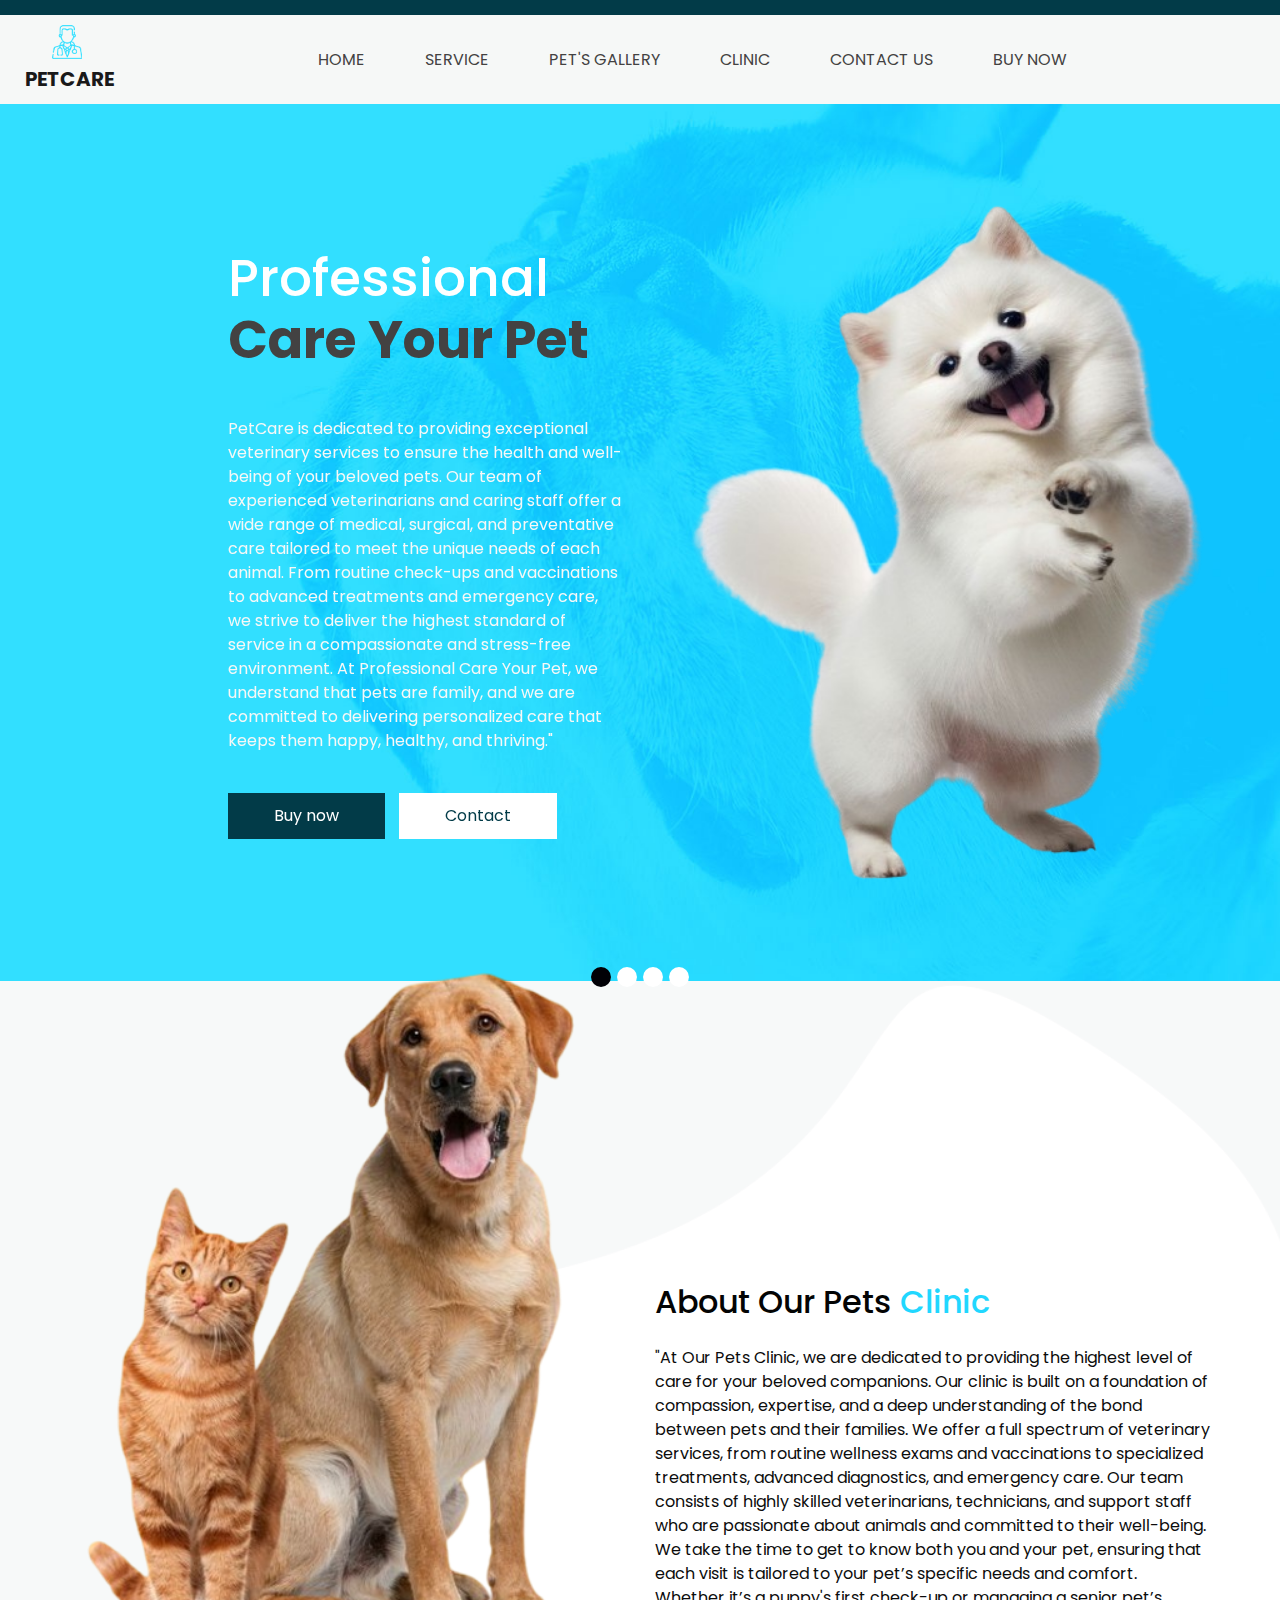
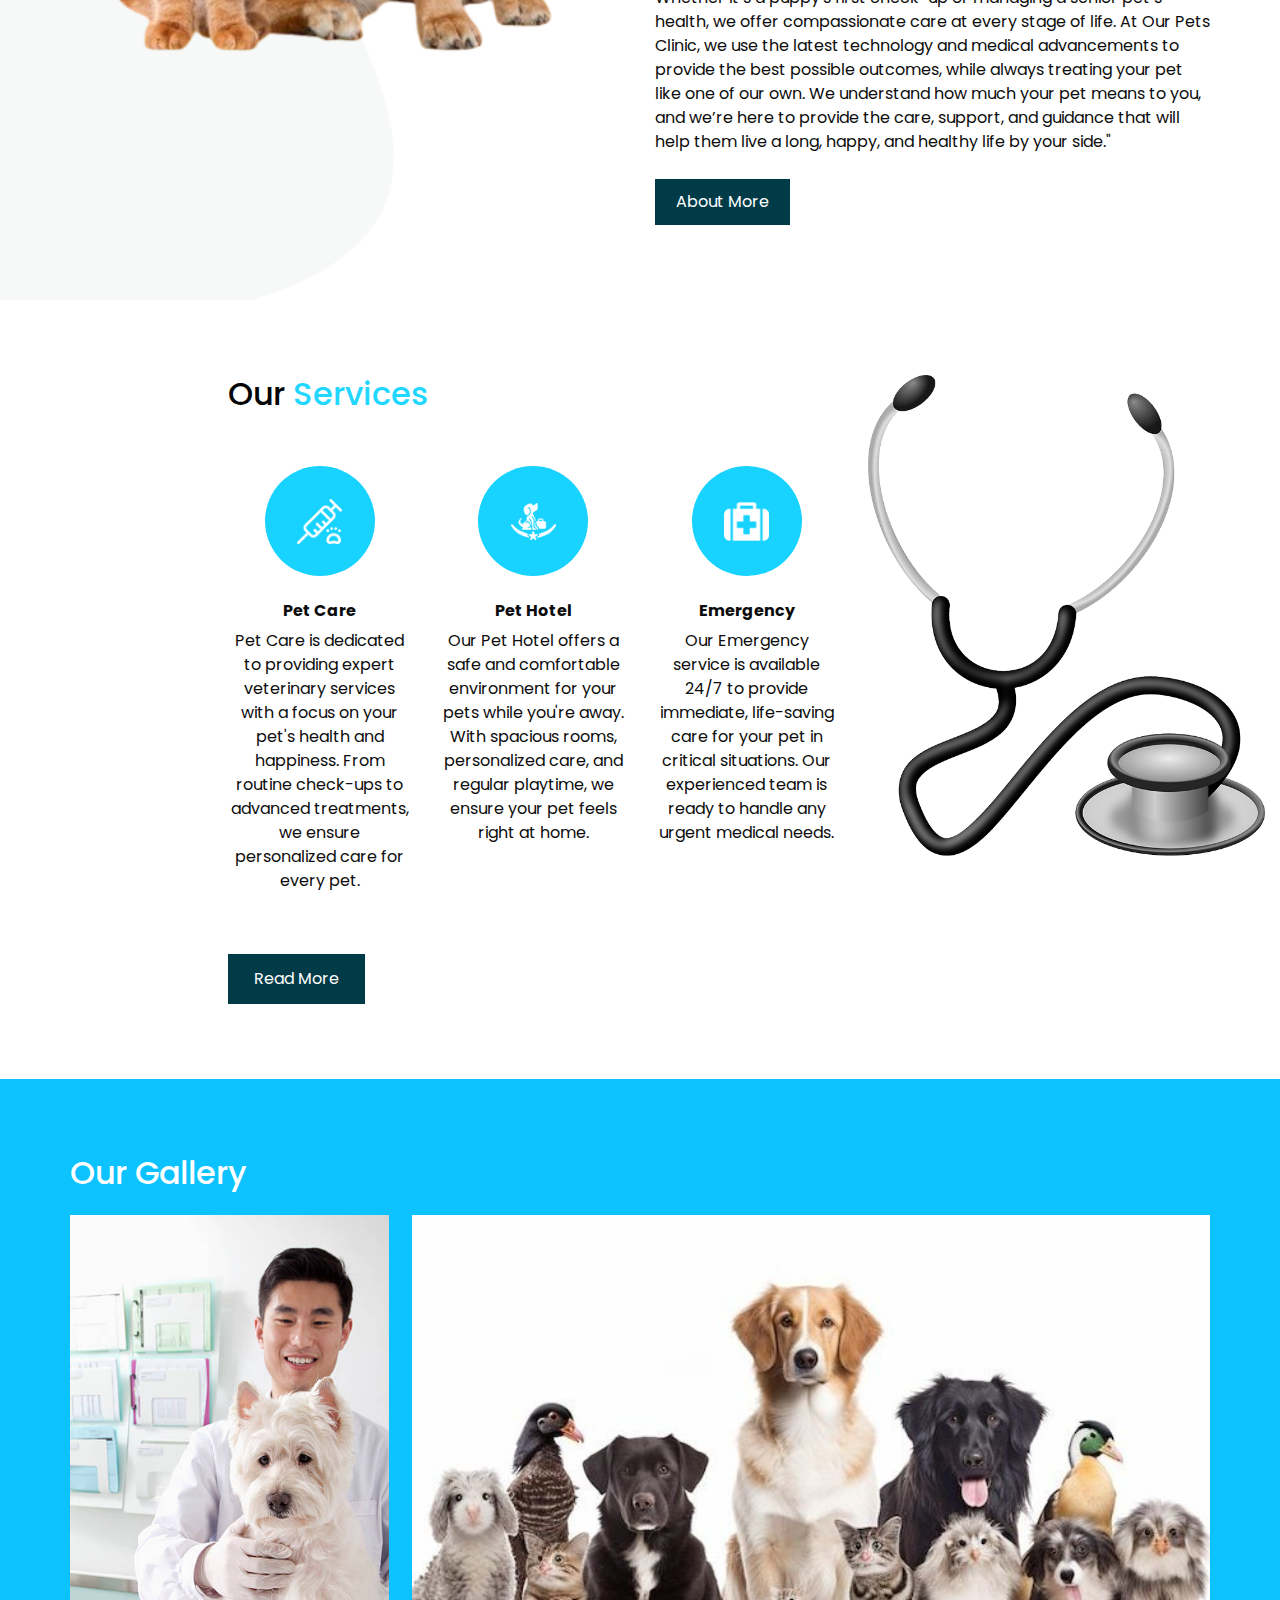
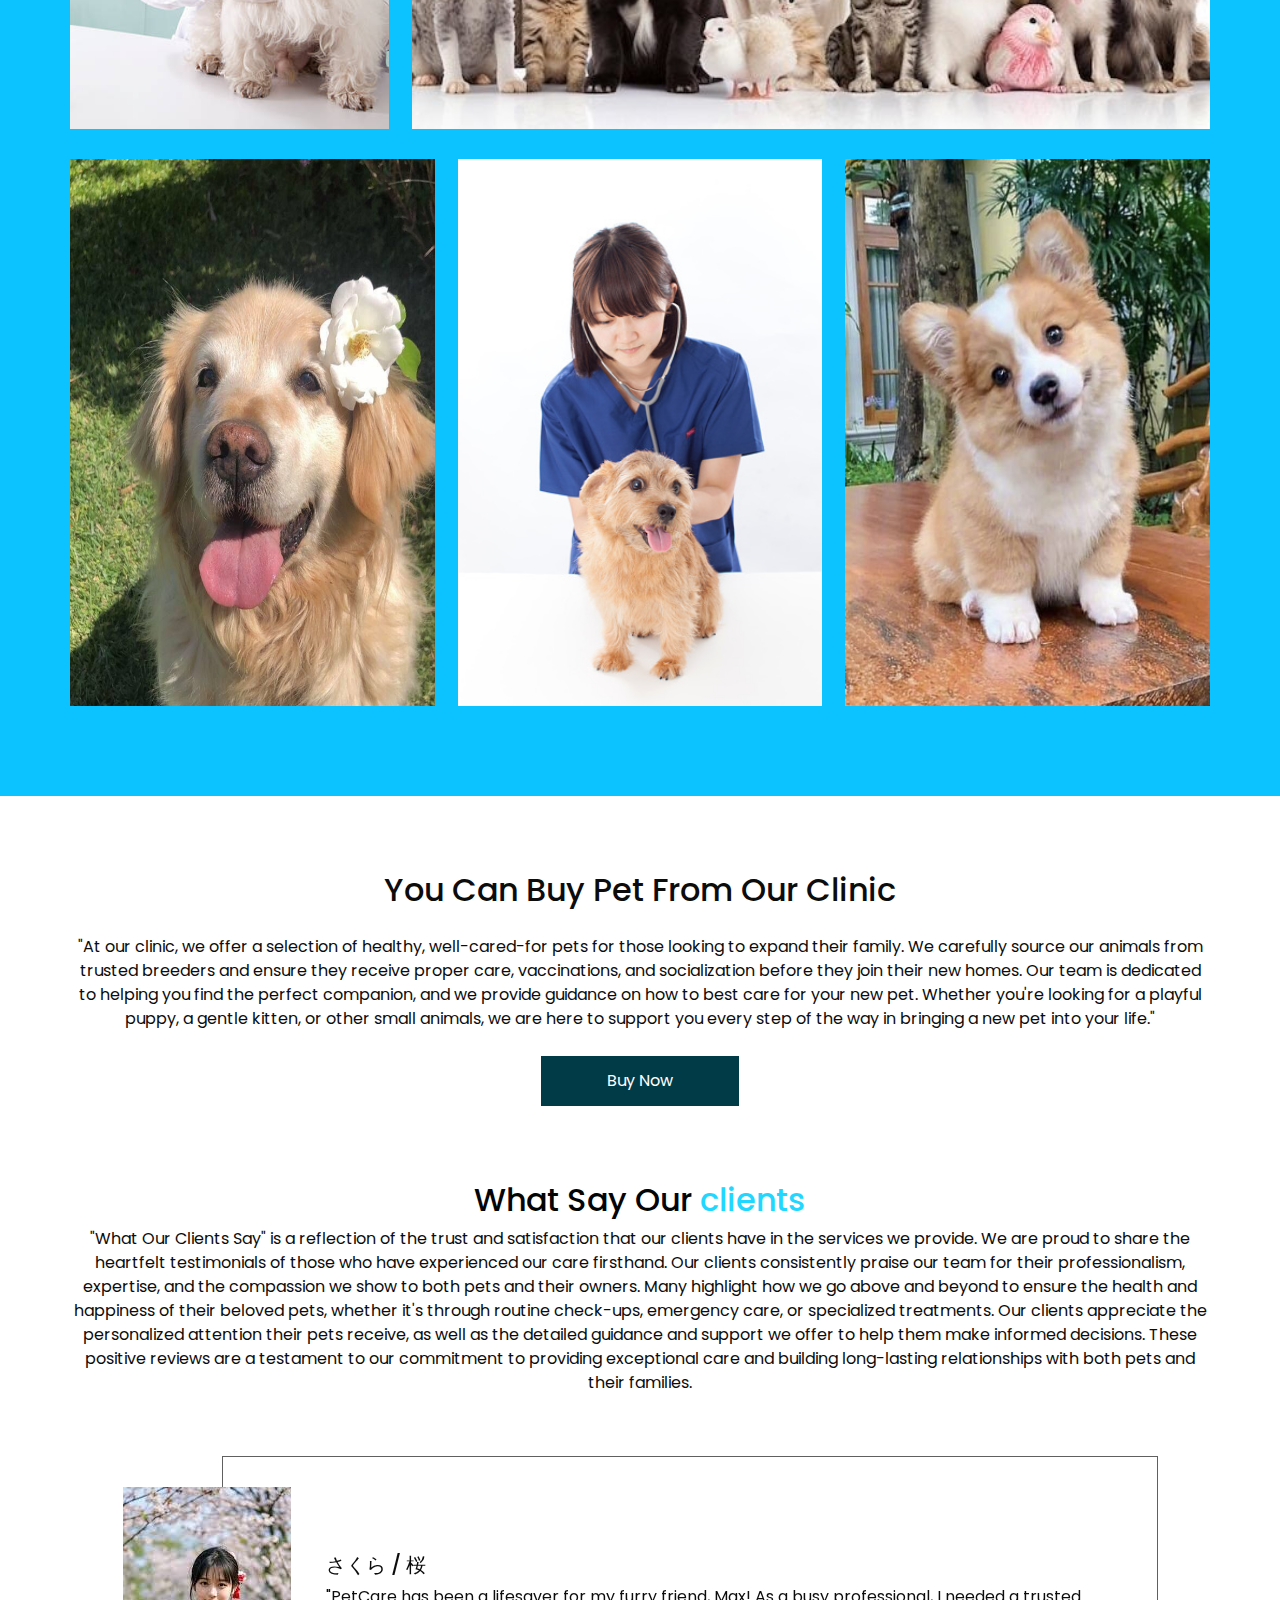
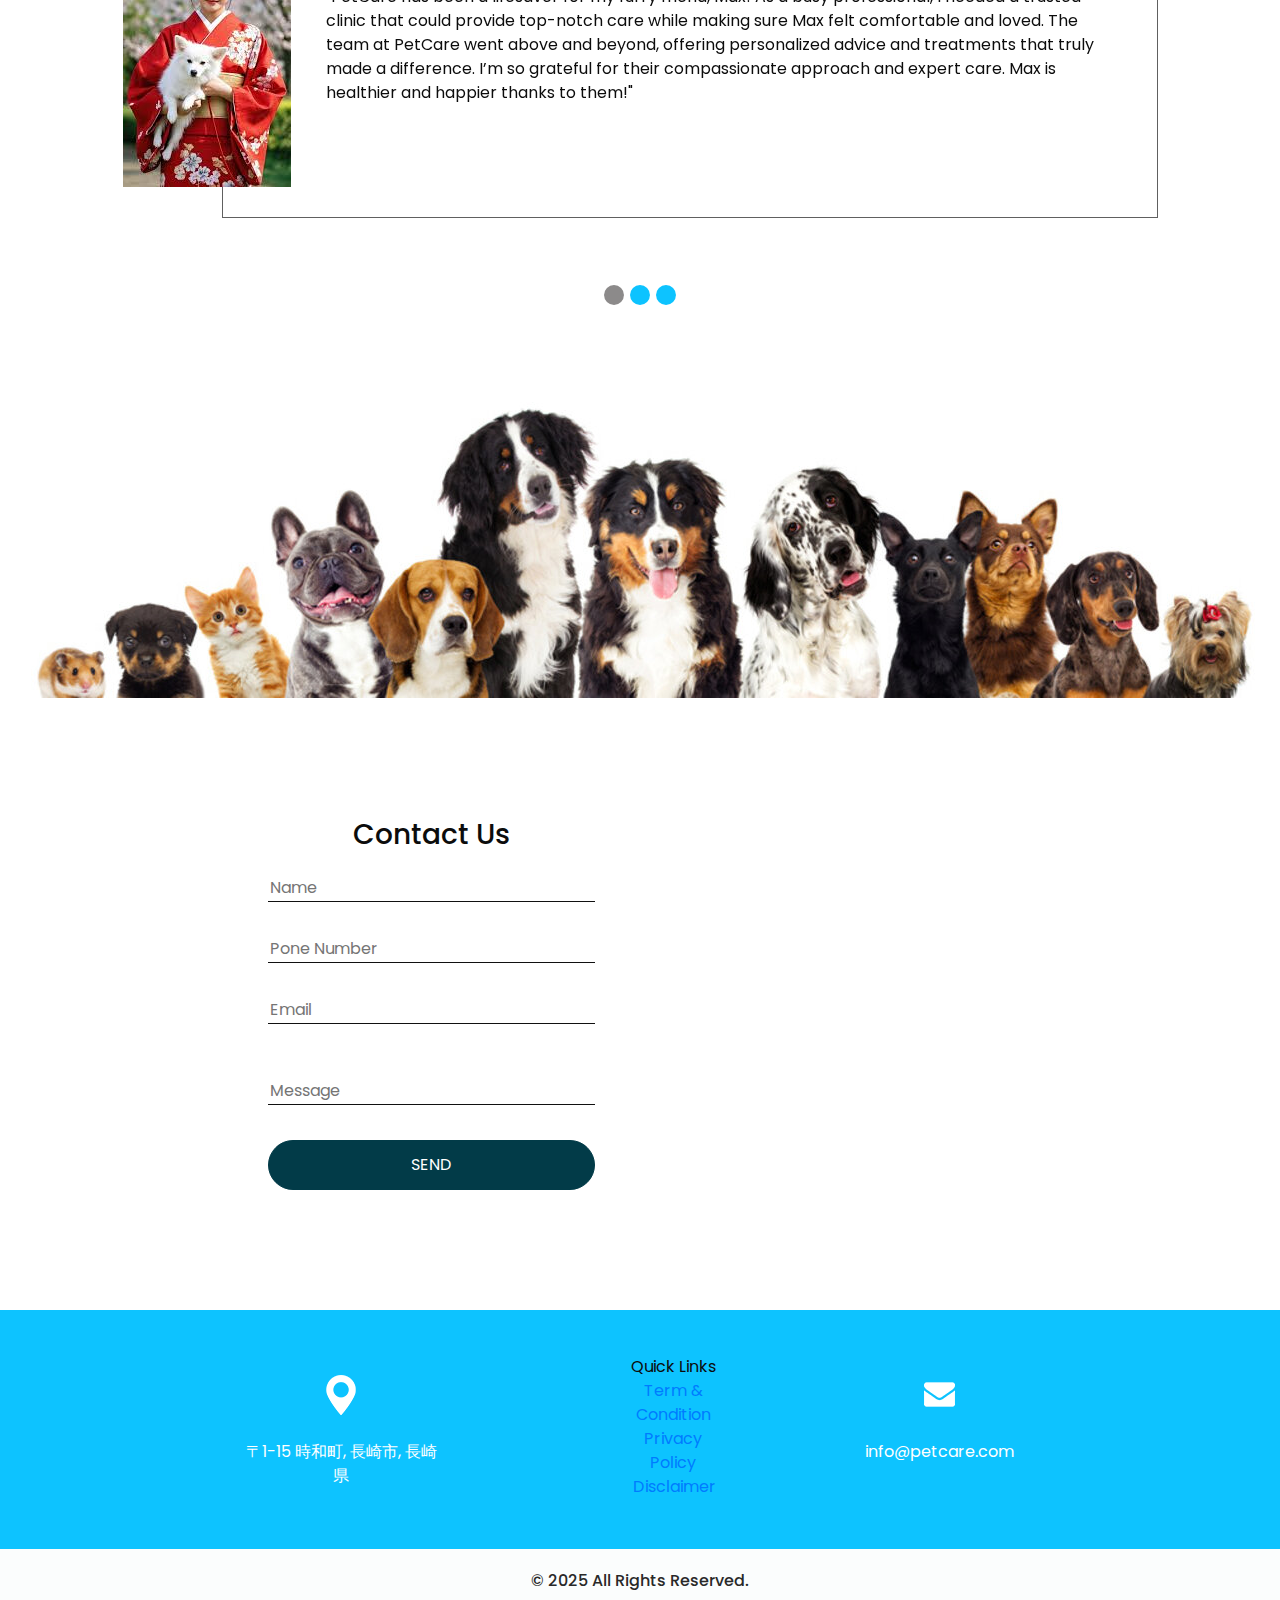
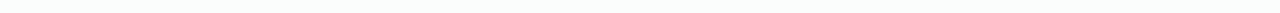
<file: index.html>
<!DOCTYPE html>
<html>
<head>
  <meta charset="utf-8" />
  <meta http-equiv="X-UA-Compatible" content="IE=edge" />
  <meta name="viewport" content="width=device-width, initial-scale=1, shrink-to-fit=no" />
  <meta name="keywords" content="pet care, pet products, dog, cat" />
  <meta name="description" content="Discover the best tips, products, and services for pet care." />
  <meta name="author" content="Petology " />
  <title>PetCare</title>
  <link rel="stylesheet" type="text/css" href="css/owl.carousel.min.css" />
  <link rel="stylesheet" type="text/css" href="css/bootstrap.css" />
  <link href="https://fonts.googleapis.com/css?family=Dosis:400,500|Poppins:400,700&display=swap" rel="stylesheet">
  <link href="css/style.css" rel="stylesheet" />
  <link href="css/responsive.css" rel="stylesheet" />
</head>

<body>
  <div class="hero_area">
    <!-- header section strats -->
    <header class="header_section">
      <div class="container-fluid">
        <nav class="navbar navbar-expand-lg custom_nav-container ">
          <a class="navbar-brand" href="index.html">
            <img src="images/logo.png" alt="">
            <span>
              PetCare
            </span>
          </a>
          <button class="navbar-toggler" type="button" data-toggle="collapse" data-target="#navbarSupportedContent"
            aria-controls="navbarSupportedContent" aria-expanded="false" aria-label="Toggle navigation">
            <span class="navbar-toggler-icon"></span>
          </button>

          <div class="collapse navbar-collapse" id="navbarSupportedContent">
            <div class="d-flex mx-auto flex-column flex-lg-row align-items-center">
              <ul class="navbar-nav  ">
                <li class="nav-item active">
                  <a class="nav-link" href="index.html">Home <span class="sr-only">(current)</span></a>
                </li>
                <li class="nav-item">
                  <a class="nav-link" href="service.html">service </a>
                </li>
                <li class="nav-item">
                  <a class="nav-link" href="pet.html">Pet's gallery </a>
                </li>
                <li class="nav-item">
                  <a class="nav-link" href="clinic.html"> clinic</a>
                </li>
                <li class="nav-item">
                  <a class="nav-link" href="contact.html">Contact us</a>
                </li>
                <li class="nav-item">
                  <a class="nav-link" href="buy.html"> Buy now </a>
                </li>
              </ul>
             
            </div>
            <div class="quote_btn-container  d-flex justify-content-center">
            </div>
          </div>
        </nav>
      </div>
    </header>

    <section class=" slider_section position-relative">
      <div id="carouselExampleIndicators" class="carousel slide" data-ride="carousel">
        <ol class="carousel-indicators">
          <li data-target="#carouselExampleIndicators" data-slide-to="0" class="active"></li>
          <li data-target="#carouselExampleIndicators" data-slide-to="1"></li>
          <li data-target="#carouselExampleIndicators" data-slide-to="2"></li>
          <li data-target="#carouselExampleIndicators" data-slide-to="3"></li>
        </ol>
        <div class="carousel-inner">
          <div class="carousel-item active">
            <div class="container-fluid">
              <div class="row">
                <div class="col-md-4 offset-md-2">
                  <div class="slider_detail-box">
                    <h1>
                      Professional
                      <span>
                        Care Your Pet
                      </span>
                    </h1>
                    <p>
                      PetCare is dedicated to providing exceptional veterinary services to ensure the health and well-being of your beloved pets. Our team of experienced veterinarians and caring staff offer a wide range of medical, surgical, and preventative care tailored to meet the unique needs of each animal. From routine check-ups and vaccinations to advanced treatments and emergency care, we strive to deliver the highest standard of service in a compassionate and stress-free environment. At Professional Care Your Pet, we understand that pets are family, and we are committed to delivering personalized care that keeps them happy, healthy, and thriving."
                    </p>
                    <div class="btn-box">
                      <a href="buy.html" class="btn-1">
                        Buy now
                      </a>
                      <a href="contact.html" class="btn-2">
                        Contact
                      </a>
                    </div>
                  </div>
                </div>
                <div class="col-md-6">
                  <div class="slider_img-box">
                    <img src="images/about 1.png" alt="">
                  </div>
                </div>
              </div>
            </div>
          </div>
          <div class="carousel-item">
            <div class="container-fluid">
              <div class="row">
                <div class="col-md-4 offset-md-2">
                  <div class="slider_detail-box">
                    <h1>
                      Professional
                      <span>
                        Care Your Pet
                      </span>
                    </h1>
                    <p>
                      PetCare is a premier veterinary service committed to the holistic health and happiness of your furry companions. Our expert team of veterinarians combines advanced medical knowledge with compassionate care to provide personalized treatments for every stage of your pet’s life. Whether it’s routine wellness checks, specialized treatments, or emergency care, we ensure that each visit is marked by professionalism, warmth, and precision. At PetCare, we believe in building lasting relationships with both pets and owners, offering not only exceptional care but also guidance to ensure your pet's long-term well-being. Trust us to treat your pets like family, with the attention and love they deserve."
                    </p>
                    <div class="btn-box">
                      <a href="buy.html" class="btn-1">
                        Buy now
                      </a>
                      <a href="contact.html" class="btn-2">
                        Contact
                      </a>
                    </div>
                  </div>
                </div>
                <div class="col-md-6">
                  <div class="slider_img-box">
                    <img src="images/cat3.png" alt="">
                  </div>
                </div>
              </div>
            </div>
          </div>
          <div class="carousel-item">
            <div class="container-fluid">
              <div class="row">
                <div class="col-md-4 offset-md-2">
                  <div class="slider_detail-box">
                    <h1>
                     Comprehensive
                      <span>
                        Pet Health Services
                      </span>
                    </h1>
                    <p>
                      "At Comprehensive Pet Health Services, we are committed to providing all-encompassing care to ensure your pet lives a long, healthy, and happy life. Our expert team offers a full range of veterinary services, from routine wellness check-ups and vaccinations to advanced diagnostics, surgeries, and emergency care. We understand that each pet has unique needs, which is why we take a personalized approach to develop treatment plans that suit their individual health requirements. With state-of-the-art technology and compassionate care, we aim to be your trusted partner in supporting the physical and emotional well-being of your furry family members, every step of the way."
                    </p>
                    <div class="btn-box">
                      <a href="but.html" class="btn-1">
                        Buy now
                      </a>
                      <a href="contact.html" class="btn-2">
                        Contact
                      </a>
                    </div>
                  </div>
                </div>
                <div class="col-md-6">
                  <div class="slider_img-box">
                    <img src="images/cat11.png" alt="">
                  </div>
                </div>
              </div>
            </div>
          </div>
          <div class="carousel-item">
            <div class="container-fluid">
              <div class="row">
                <div class="col-md-4 offset-md-2">
                  <div class="slider_detail-box">
                    <h1>
                     Specialized Treatments
                      <span>
                        for Unique Pet Needs
                      </span>
                    </h1>
                    <p>
                    PetCare recognize that every pet is different and may require tailored care to address specific health concerns. Our experienced veterinarians specialize in diagnosing and treating a variety of complex conditions, whether they involve chronic illness, injury recovery, or rare medical conditions. We use advanced diagnostic tools and cutting-edge treatment options to create personalized care plans that are as unique as your pet. With compassion and expertise, we focus on enhancing your pet's quality of life, providing the specialized care they deserve to thrive and feel their best."
                    </p>
                    <div class="btn-box">
                      <a href="buy.html" class="btn-1">
                        Buy now
                      </a>
                      <a href="contact.html" class="btn-2">
                        Contact
                      </a>
                    </div>
                  </div>
                </div>
                <div class="col-md-6">
                  <div class="slider_img-box">
                    <img src="images/about 1.png" alt="">
                  </div>
                </div>
              </div>
            </div>
          </div>
        </div>
      </div>
    </section>
  </div>


  <section class="about_section layout_padding">
    <div class="container">
      <div class="row">
        <div class="col-md-6">
          <div class="img-box">
            <img src="images/cat3.png" alt="">
          </div>
        </div>
        <div class="col-md-6">
          <div class="detail-box">
            <h2 class="custom_heading">
              About Our Pets
              <span>
                Clinic
              </span>
            </h2>
            <p>
              "At Our Pets Clinic, we are dedicated to providing the highest level of care for your beloved companions. Our clinic is built on a foundation of compassion, expertise, and a deep understanding of the bond between pets and their families. We offer a full spectrum of veterinary services, from routine wellness exams and vaccinations to specialized treatments, advanced diagnostics, and emergency care. Our team consists of highly skilled veterinarians, technicians, and support staff who are passionate about animals and committed to their well-being. We take the time to get to know both you and your pet, ensuring that each visit is tailored to your pet’s specific needs and comfort. Whether it’s a puppy's first check-up or managing a senior pet’s health, we offer compassionate care at every stage of life. At Our Pets Clinic, we use the latest technology and medical advancements to provide the best possible outcomes, while always treating your pet like one of our own. We understand how much your pet means to you, and we’re here to provide the care, support, and guidance that will help them live a long, happy, and healthy life by your side."
            </p>
            <div>
              <a href="clinic.html">
                About More
              </a>
            </div>
          </div>
        </div>
      </div>
    </div>
  </section>

  <!-- service section -->
  <section class="service_section layout_padding">
    <div class="container-fluid">
      <div class="row">
        <div class="col-md-6 offset-md-2">
          <h2 class="custom_heading">
            Our <span>Services</span>
          </h2>
          <div class="container layout_padding2">
            <div class="row">
              <div class="col-md-4">
                <div class="img_box">
                  <img src="images/s-1.png" alt="">
                </div>
                <div class="detail_box">
                  <h6>
                    Pet Care
                  </h6>
                  <p>
                    Pet Care is dedicated to providing expert veterinary services with a focus on your pet's health and happiness. From routine check-ups to advanced treatments, we ensure personalized care for every pet.
                  </p>
                </div>
              </div>
              <div class="col-md-4">
                <div class="img_box">
                  <img src="images/s-2.png" alt="">
                </div>
                <div class="detail_box">
                  <h6>
                    Pet Hotel
                  </h6>
                  <p>
                    Our Pet Hotel offers a safe and comfortable environment for your pets while you're away. With spacious rooms, personalized care, and regular playtime, we ensure your pet feels right at home.
                  </p>
                </div>
              </div>
              <div class="col-md-4">
                <div class="img_box">
                  <img src="images/s-3.png" alt="">
                </div>
                <div class="detail_box">
                  <h6>
                    Emergency
                  </h6>
                  <p>
                    Our Emergency service is available 24/7 to provide immediate, life-saving care for your pet in critical situations. Our experienced team is ready to handle any urgent medical needs.
                  </p>
                </div>
              </div>
            </div>
          </div>
          <div>
            <a href="service.html">
              Read More
            </a>
          </div>
        </div>
        <div class="col-md-4">
          <img src="images/tool.png" alt="" class="w-100">
        </div>
      </div>
    </div>
  </section>

  <section class="gallery-section layout_padding">
    <div class="container">
      <h2>
        Our Gallery
      </h2>
    </div>
    <div class="container ">
      <div class="img_box box-1">
        <img src="images/doctor2.jpg" alt="">
      </div>
      <div class="img_box box-2">
        <img src="images/pets1.jpg" alt="">
      </div>
      <div class="img_box box-3">
        <img src="images/dog1.jpg" alt="">
      </div>
      <div class="img_box box-4">
        <img src="images/doctor1.jpg" alt="">
      </div>
      <div class="img_box box-5">
        <img src="images/dog2.jpg" alt="">
      </div>
    </div>
  </section>

  <section class="buy_section layout_padding">
    <div class="container">
      <h2>
        You Can Buy Pet From Our Clinic
      </h2>
      <p>
        "At our clinic, we offer a selection of healthy, well-cared-for pets for those looking to expand their family. We carefully source our animals from trusted breeders and ensure they receive proper care, vaccinations, and socialization before they join their new homes. Our team is dedicated to helping you find the perfect companion, and we provide guidance on how to best care for your new pet. Whether you're looking for a playful puppy, a gentle kitten, or other small animals, we are here to support you every step of the way in bringing a new pet into your life."
      </p>
      <div class="d-flex justify-content-center">
        <a href="buy.html">
          Buy Now
        </a>
      </div>
    </div>
  </section>

  <section class="client_section layout_padding-bottom">
    <div class="container">
      <h2 class="custom_heading text-center">
        What Say Our
        <span>
          clients
        </span>
      </h2>
      <p class="text-center">
        "What Our Clients Say" is a reflection of the trust and satisfaction that our clients have in the services we provide. We are proud to share the heartfelt testimonials of those who have experienced our care firsthand. Our clients consistently praise our team for their professionalism, expertise, and the compassion we show to both pets and their owners. Many highlight how we go above and beyond to ensure the health and happiness of their beloved pets, whether it's through routine check-ups, emergency care, or specialized treatments. Our clients appreciate the personalized attention their pets receive, as well as the detailed guidance and support we offer to help them make informed decisions. These positive reviews are a testament to our commitment to providing exceptional care and building long-lasting relationships with both pets and their families.
      </p>
      <div id="carouselExample2Indicators" class="carousel slide" data-ride="carousel">
        <ol class="carousel-indicators">
          <li data-target="#carouselExample2Indicators" data-slide-to="0" class="active"></li>
          <li data-target="#carouselExample2Indicators" data-slide-to="1"></li>
          <li data-target="#carouselExample2Indicators" data-slide-to="2"></li>
        </ol>
        <div class="carousel-inner">
          <div class="carousel-item active">
            <div class="layout_padding2 pl-100">
              <div class="client_container ">
                <div class="img_box">
                  <img src="images/images.jpeg" alt="">
                </div>
                <div class="detail_box">
                  <h5>                    さくら / 桜                  </h5>
                  <p>
                   "PetCare has been a lifesaver for my furry friend, Max! As a busy professional, I needed a trusted clinic that could provide top-notch care while making sure Max felt comfortable and loved. The team at PetCare went above and beyond, offering personalized advice and treatments that truly made a difference. I’m so grateful for their compassionate approach and expert care. Max is healthier and happier thanks to them!"
                  </p>
                </div>
              </div>
            </div>
          </div>
          <div class="carousel-item">
            <div class="layout_padding2 pl-100">
              <div class="client_container ">
                <div class="img_box">
                  <img src="images/team2.jpeg" alt="">
                </div>
                <div class="detail_box">
                  <h5>                    ゆき / 雪                  </h5>
                  <p>
                    "I've been bringing my dog Bella to PetCare for over a year now, and I couldn't be happier with the level of service. The staff is always kind, patient, and knowledgeable, and they make sure Bella is treated like family. From routine check-ups to emergency care, I trust them completely. It's reassuring to know my pet is in such great hands!"
                  </p>
                </div>
              </div>
            </div>
          </div>
          <div class="carousel-item">
            <div class="layout_padding2 pl-100">
              <div class="client_container ">
                <div class="img_box">
                  <img src="images/pett 1.jpg" alt="">
                </div>
                <div class="detail_box">
                  <h5>                    はな / 花                  </h5>
                  <p>
                    "PetCare has been an absolute game-changer for my cat, Luna. The team is incredibly attentive and genuinely cares about her well-being. They took the time to explain everything in detail and always make us feel welcome. I’m so grateful for their exceptional service and expertise—Luna has never been healthier!"
                  </p>
                </div>
              </div>
            </div>
          </div>
      </div>
    </div>
  </section>

  <section class="map_section">
    <div class="container-fluid">
	<img src="images/banner.jpg">
    </div>

    <div class="form_container ">
      <div class="row">
        <div class="col-md-8 col-sm-10 offset-md-4">
          <form action="" id="contact-form">
            <div class="text-center">
              <h3>
                Contact Us
              </h3>
            </div>
            <div>
              <input type="text" placeholder="Name" class="pt-3">
            </div>
            <div>
              <input type=" text" placeholder="Pone Number">
            </div>
            <div>
              <input type="email" placeholder="Email">
            </div>
            <div>
              <input type="text" class="message-box" placeholder="Message">
            </div>
            <div class="d-flex justify-content-center">
              <button>
                SEND
              </button>
            </div>
          </form>
        </div>
      </div>
    </div>
    </div>
  </section>

  <section class="info_section layout_padding2">
    <div class="container">
      <div class="info_items">
        <a >
          <div class="item ">
            <div class="img-box box-1">
            </div>
            <div class="detail-box">
              <p>
               〒1-15 時和町, 長崎市, 	長崎県
              </p>
            </div>
          </div>
        </a>
        <a>
          <div class="item">Quick Links
            <div class="img-box">
			  <a href="term.html"> Term & Condition</a>
			  <a href="privacy.html"> Privacy Policy</a>
			  <a href="disc.html"> Disclaimer</a>
            </div>
            <div class="detail-box">
            </div>
          </div>
        </a>
        <a>
          <div class="item ">
            <div class="img-box box-3">
            </div>
            <div class="detail-box">
              <p>info@petcare.com
              </p>
            </div>
          </div>
        </a>
      </div>
    </div>
  </section>

  <section class="container-fluid footer_section">
    <p>      &copy; 2025 All Rights Reserved.     </p>
  </section>
  <script type="text/javascript" src="js/jquery-3.4.1.min.js"></script>
  <script type="text/javascript" src="js/bootstrap.js"></script>
</body>
</html>
</file>
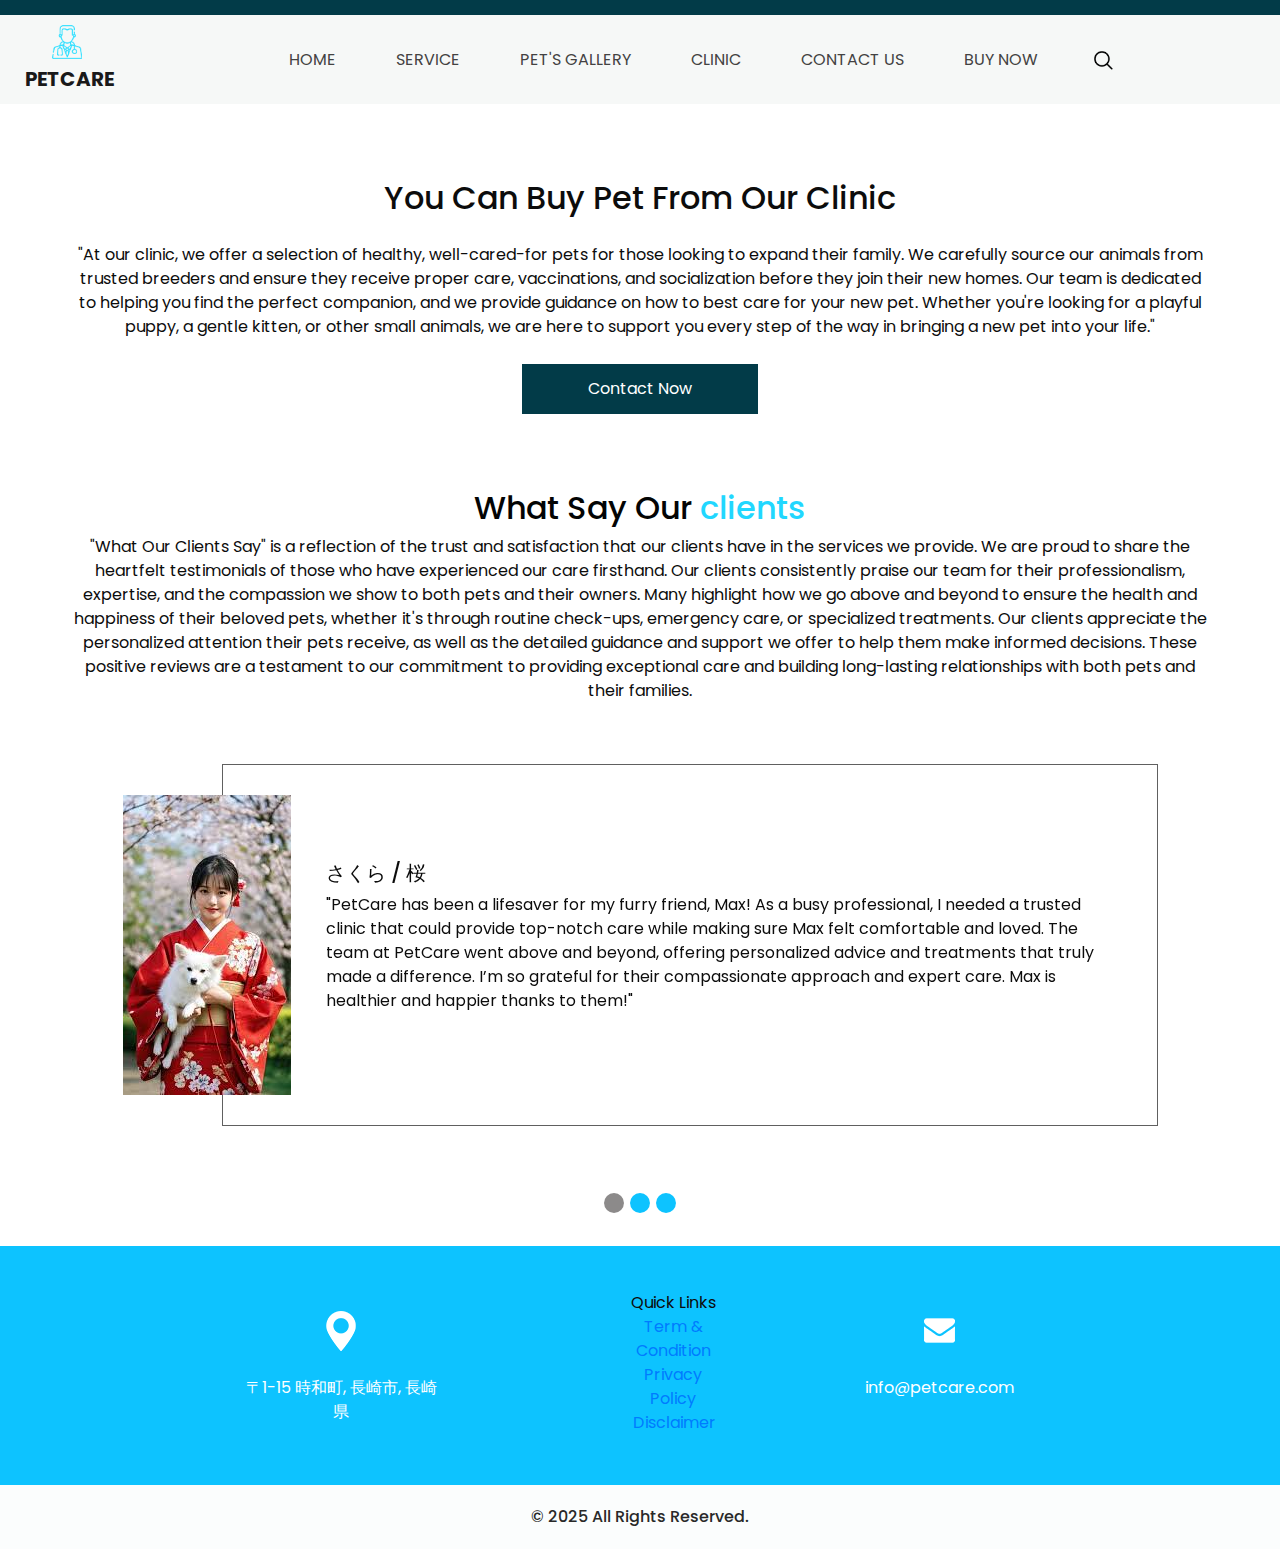
<file: buy.html>
<!DOCTYPE html>
<html>
<head>
  <meta charset="utf-8" />
  <meta http-equiv="X-UA-Compatible" content="IE=edge" />
  <meta name="viewport" content="width=device-width, initial-scale=1, shrink-to-fit=no" />
  <meta name="keywords" content="pet care, pet products, dog, cat" />
  <meta name="description" content="Discover the best tips, products, and services for pet care." />
  <meta name="author" content="Petology " />
  <title>PetCare</title>
  <link rel="stylesheet" type="text/css" href="css/owl.carousel.min.css" />
  <link rel="stylesheet" type="text/css" href="css/bootstrap.css" />
  <link href="https://fonts.googleapis.com/css?family=Dosis:400,500|Poppins:400,700&display=swap" rel="stylesheet">
  <link href="css/style.css" rel="stylesheet" />
  <link href="css/responsive.css" rel="stylesheet" />
</head>

<body class="sub_page">
  <div class="hero_area">
    <!-- header section strats -->
    <header class="header_section">
      <div class="container-fluid">
        <nav class="navbar navbar-expand-lg custom_nav-container ">
          <a class="navbar-brand" href="index.html">
            <img src="images/logo.png" alt="">
            <span>
              PetCare
            </span>
          </a>
          <button class="navbar-toggler" type="button" data-toggle="collapse" data-target="#navbarSupportedContent"
            aria-controls="navbarSupportedContent" aria-expanded="false" aria-label="Toggle navigation">
            <span class="navbar-toggler-icon"></span>
          </button>

          <div class="collapse navbar-collapse" id="navbarSupportedContent">
            <div class="d-flex mx-auto flex-column flex-lg-row align-items-center">
              <ul class="navbar-nav  ">
                <li class="nav-item active">
                  <a class="nav-link" href="index.html">Home <span class="sr-only">(current)</span></a>
                </li>
                <li class="nav-item">
                  <a class="nav-link" href="service.html">service </a>
                </li>
                <li class="nav-item">
                  <a class="nav-link" href="pet.html">Pet's gallery </a>
                </li>
                <li class="nav-item">
                  <a class="nav-link" href="clinic.html"> clinic</a>
                </li>
                <li class="nav-item">
                  <a class="nav-link" href="contact.html">Contact us</a>
                </li>
                <li class="nav-item">
                  <a class="nav-link" href="buy.html"> Buy now </a>
                </li>
              </ul>
              <form class="form-inline my-2 my-lg-0 ml-0 ml-lg-4 mb-3 mb-lg-0">
                <button class="btn  my-2 my-sm-0 nav_search-btn" type="submit"></button>
              </form>
            </div>
            <div class="quote_btn-container  d-flex justify-content-center">
            </div>
          </div>
        </nav>
      </div>
    </header>
    <!-- end header section -->
  </div>


  <!-- buy section -->

 <section class="buy_section layout_padding">
    <div class="container">
      <h2>
        You Can Buy Pet From Our Clinic
      </h2>
      <p>
        "At our clinic, we offer a selection of healthy, well-cared-for pets for those looking to expand their family. We carefully source our animals from trusted breeders and ensure they receive proper care, vaccinations, and socialization before they join their new homes. Our team is dedicated to helping you find the perfect companion, and we provide guidance on how to best care for your new pet. Whether you're looking for a playful puppy, a gentle kitten, or other small animals, we are here to support you every step of the way in bringing a new pet into your life."
      </p>
      <div class="d-flex justify-content-center">
        <a href="contact.html">
          Contact Now
        </a>
      </div>
    </div>
  </section>

  <!-- end buy section -->

  <!-- client section -->
  <section class="client_section layout_padding-bottom">
    <div class="container">
      <h2 class="custom_heading text-center">
        What Say Our
        <span>
          clients
        </span>
      </h2>
      <p class="text-center">
        "What Our Clients Say" is a reflection of the trust and satisfaction that our clients have in the services we provide. We are proud to share the heartfelt testimonials of those who have experienced our care firsthand. Our clients consistently praise our team for their professionalism, expertise, and the compassion we show to both pets and their owners. Many highlight how we go above and beyond to ensure the health and happiness of their beloved pets, whether it's through routine check-ups, emergency care, or specialized treatments. Our clients appreciate the personalized attention their pets receive, as well as the detailed guidance and support we offer to help them make informed decisions. These positive reviews are a testament to our commitment to providing exceptional care and building long-lasting relationships with both pets and their families.
      </p>
      <div id="carouselExample2Indicators" class="carousel slide" data-ride="carousel">
        <ol class="carousel-indicators">
          <li data-target="#carouselExample2Indicators" data-slide-to="0" class="active"></li>
          <li data-target="#carouselExample2Indicators" data-slide-to="1"></li>
          <li data-target="#carouselExample2Indicators" data-slide-to="2"></li>
        </ol>
        <div class="carousel-inner">
          <div class="carousel-item active">
            <div class="layout_padding2 pl-100">
              <div class="client_container ">
                <div class="img_box">
                  <img src="images/images.jpeg" alt="">
                </div>
                <div class="detail_box">
                  <h5>
                    さくら / 桜
                  </h5>
                  <p>
                   "PetCare has been a lifesaver for my furry friend, Max! As a busy professional, I needed a trusted clinic that could provide top-notch care while making sure Max felt comfortable and loved. The team at PetCare went above and beyond, offering personalized advice and treatments that truly made a difference. I’m so grateful for their compassionate approach and expert care. Max is healthier and happier thanks to them!"
                  </p>
                </div>
              </div>
            </div>
          </div>
          <div class="carousel-item">
            <div class="layout_padding2 pl-100">
              <div class="client_container ">
                <div class="img_box">
                  <img src="images/team2.jpeg" alt="">
                </div>
                <div class="detail_box">
                  <h5>
                    ゆき / 雪
                  </h5>
                  <p>
                    "I've been bringing my dog Bella to PetCare for over a year now, and I couldn't be happier with the level of service. The staff is always kind, patient, and knowledgeable, and they make sure Bella is treated like family. From routine check-ups to emergency care, I trust them completely. It's reassuring to know my pet is in such great hands!"
                  </p>
                </div>
              </div>
            </div>
          </div>
          <div class="carousel-item">
            <div class="layout_padding2 pl-100">
              <div class="client_container ">
                <div class="img_box">
                  <img src="images/pett 1.jpg" alt="">
                </div>
                <div class="detail_box">
                  <h5>
                    はな / 花
                  </h5>
                  <p>
                    "PetCare has been an absolute game-changer for my cat, Luna. The team is incredibly attentive and genuinely cares about her well-being. They took the time to explain everything in detail and always make us feel welcome. I’m so grateful for their exceptional service and expertise—Luna has never been healthier!"
                  </p>
                </div>
              </div>
            </div>
          </div>
        </div>

      </div>


    </div>

  </section>
  <!-- end client section -->


  <!-- info section -->
  <section class="info_section layout_padding2">
    <div class="container">
      <div class="info_items">
        <a >
          <div class="item ">
            <div class="img-box box-1">
            </div>
            <div class="detail-box">
              <p>
               〒1-15 時和町, 長崎市, 	長崎県
              </p>
            </div>
          </div>
        </a>
        <a>
          <div class="item">Quick Links
            <div class="img-box">
			  <a href="term.html"> Term & Condition</a>
			  <a href="privacy.html"> Privacy Policy</a>
			  <a href="disc.html"> Disclaimer</a>
            </div>
            <div class="detail-box">
            </div>
          </div>
        </a>
        <a>
          <div class="item ">
            <div class="img-box box-3">
            </div>
            <div class="detail-box">
              <p>info@petcare.com
              </p>
            </div>
          </div>
        </a>
      </div>
    </div>
  </section>

  <section class="container-fluid footer_section">
    <p>      &copy; 2025 All Rights Reserved.     </p>
  </section>
  <script type="text/javascript" src="js/jquery-3.4.1.min.js"></script>
  <script type="text/javascript" src="js/bootstrap.js"></script>
</body>
</html>
</file>
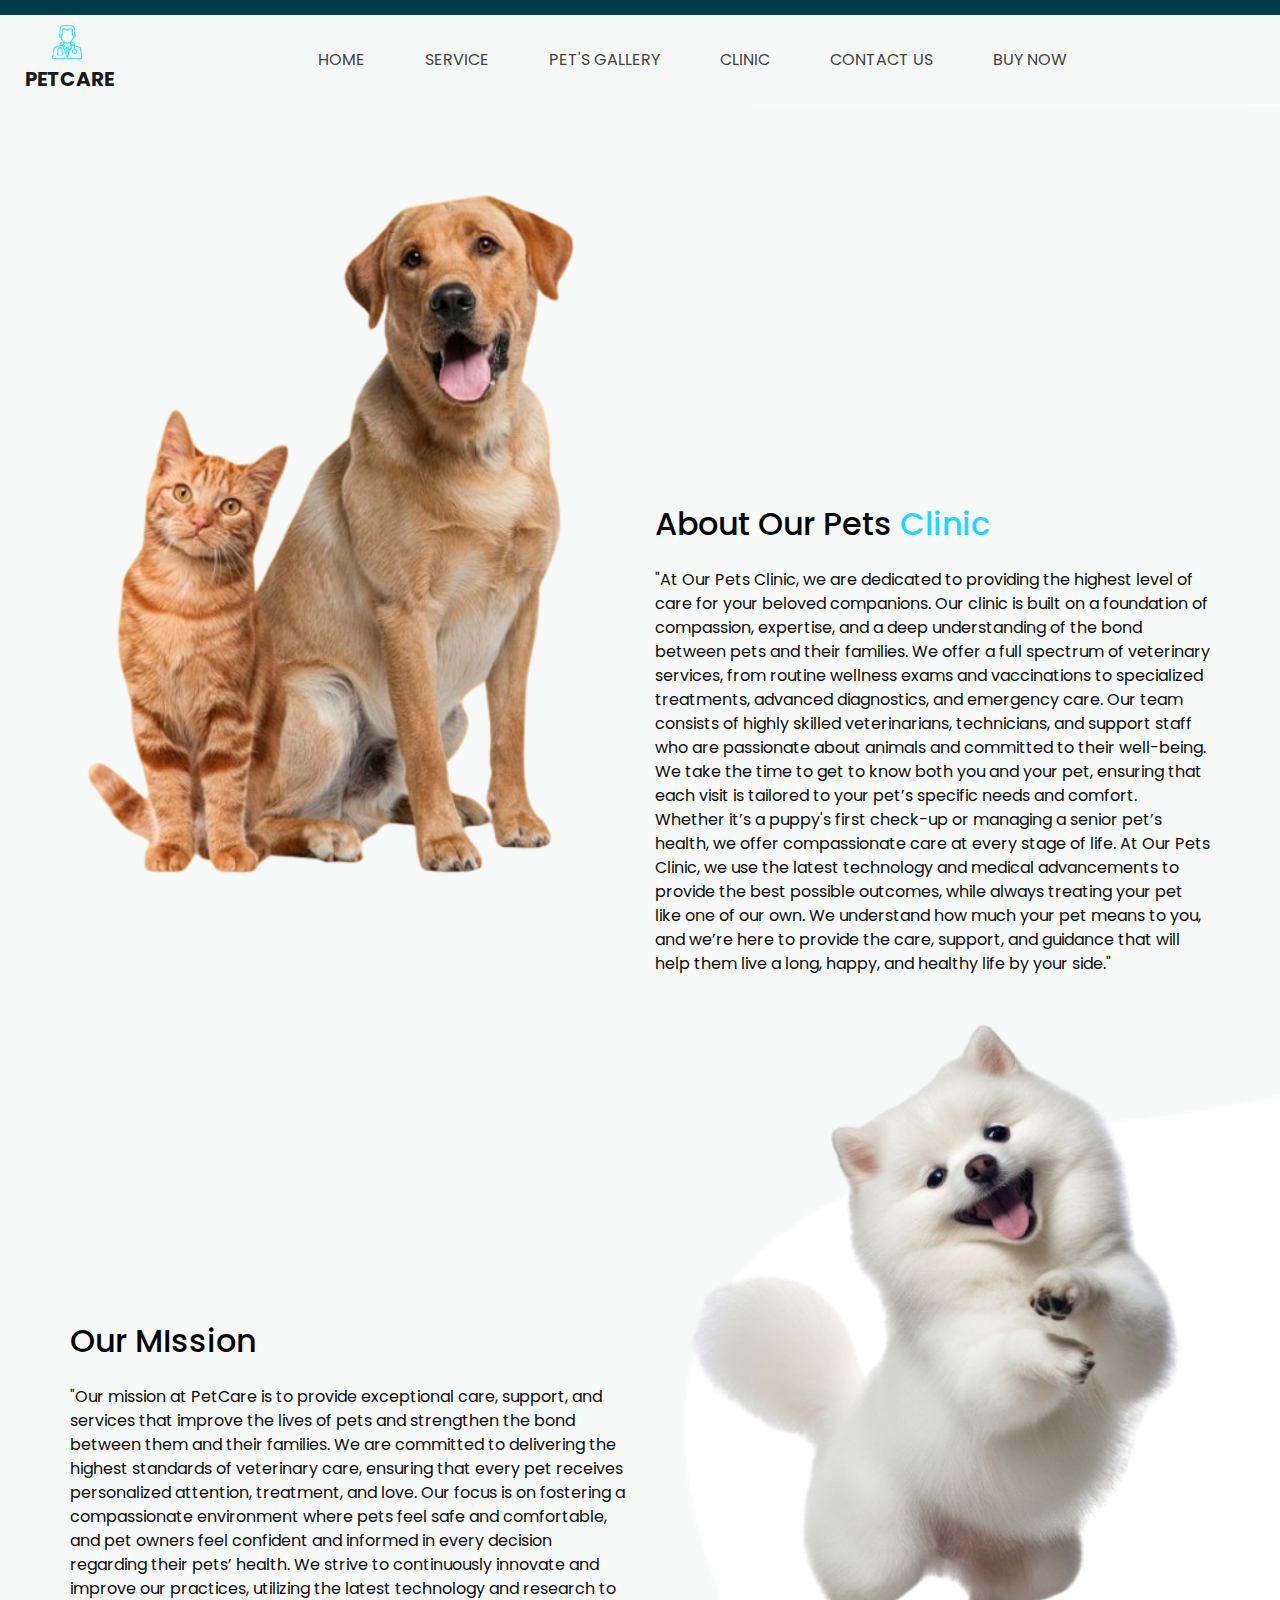
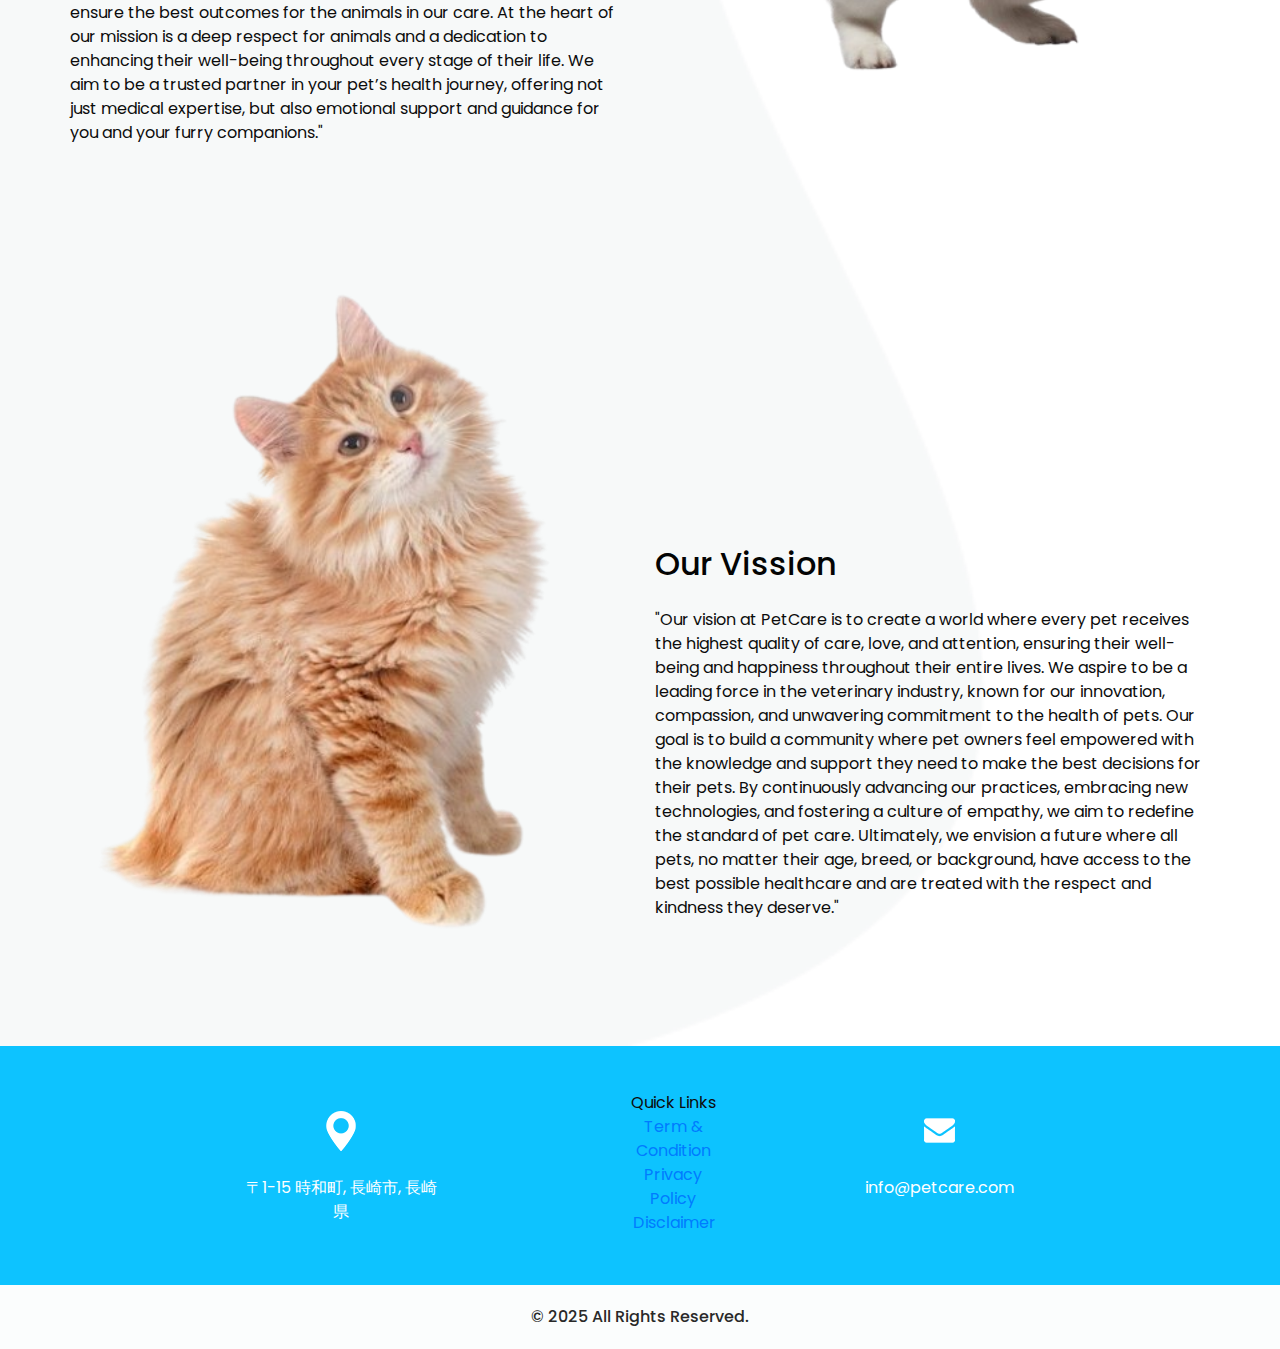
<file: clinic.html>
<!DOCTYPE html>
<html>
<head>
  <meta charset="utf-8" />
  <meta http-equiv="X-UA-Compatible" content="IE=edge" />
  <meta name="viewport" content="width=device-width, initial-scale=1, shrink-to-fit=no" />
  <meta name="keywords" content="pet care, pet products, dog, cat" />
  <meta name="description" content="Discover the best tips, products, and services for pet care." />
  <meta name="author" content="Petology " />
  <title>PetCare</title>
  <link rel="stylesheet" type="text/css" href="css/owl.carousel.min.css" />
  <link rel="stylesheet" type="text/css" href="css/bootstrap.css" />
  <link href="https://fonts.googleapis.com/css?family=Dosis:400,500|Poppins:400,700&display=swap" rel="stylesheet">
  <link href="css/style.css" rel="stylesheet" />
  <link href="css/responsive.css" rel="stylesheet" />
</head>

<body class="sub_page">
  <div class="hero_area">
    <!-- header section strats -->
    <header class="header_section">
      <div class="container-fluid">
        <nav class="navbar navbar-expand-lg custom_nav-container ">
          <a class="navbar-brand" href="index.html">
            <img src="images/logo.png" alt="">
            <span>
              PetCare
            </span>
          </a>
          <button class="navbar-toggler" type="button" data-toggle="collapse" data-target="#navbarSupportedContent"
            aria-controls="navbarSupportedContent" aria-expanded="false" aria-label="Toggle navigation">
            <span class="navbar-toggler-icon"></span>
          </button>

          <div class="collapse navbar-collapse" id="navbarSupportedContent">
            <div class="d-flex mx-auto flex-column flex-lg-row align-items-center">
              <ul class="navbar-nav  ">
                <li class="nav-item active">
                  <a class="nav-link" href="index.html">Home <span class="sr-only">(current)</span></a>
                </li>
                <li class="nav-item">
                  <a class="nav-link" href="service.html">service </a>
                </li>
                <li class="nav-item">
                  <a class="nav-link" href="pet.html">Pet's gallery </a>
                </li>
                <li class="nav-item">
                  <a class="nav-link" href="clinic.html"> clinic</a>
                </li>
                <li class="nav-item">
                  <a class="nav-link" href="contact.html">Contact us</a>
                </li>
                <li class="nav-item">
                  <a class="nav-link" href="buy.html"> Buy now </a>
                </li>
              </ul>
            
            </div>
            <div class="quote_btn-container  d-flex justify-content-center">
            </div>
          </div>
        </nav>
      </div>
    </header>
    <!-- end header section -->
  </div>

  <!-- about section -->

  <section class="about_section layout_padding">
    <div class="container">
      <div class="row">
        <div class="col-md-6">
          <div class="img-box">
            <img src="images/cat3.png" alt="">
          </div>
        </div>
        <div class="col-md-6">
          <div class="detail-box">
            <h2 class="custom_heading">
              About Our Pets
              <span>
                Clinic
              </span>
            </h2>
            <p>
              "At Our Pets Clinic, we are dedicated to providing the highest level of care for your beloved companions. Our clinic is built on a foundation of compassion, expertise, and a deep understanding of the bond between pets and their families. We offer a full spectrum of veterinary services, from routine wellness exams and vaccinations to specialized treatments, advanced diagnostics, and emergency care. Our team consists of highly skilled veterinarians, technicians, and support staff who are passionate about animals and committed to their well-being. We take the time to get to know both you and your pet, ensuring that each visit is tailored to your pet’s specific needs and comfort. Whether it’s a puppy's first check-up or managing a senior pet’s health, we offer compassionate care at every stage of life. At Our Pets Clinic, we use the latest technology and medical advancements to provide the best possible outcomes, while always treating your pet like one of our own. We understand how much your pet means to you, and we’re here to provide the care, support, and guidance that will help them live a long, happy, and healthy life by your side."
            </p>
            <div>
              </div>
          </div>
        </div>
      </div>
	  
	   <div class="row">
       
        <div class="col-md-6">
          <div class="detail-box">
            <h2 class="custom_heading">
              Our MIssion
              
            </h2>
            <p>
              "Our mission at PetCare is to provide exceptional care, support, and services that improve the lives of pets and strengthen the bond between them and their families. We are committed to delivering the highest standards of veterinary care, ensuring that every pet receives personalized attention, treatment, and love. Our focus is on fostering a compassionate environment where pets feel safe and comfortable, and pet owners feel confident and informed in every decision regarding their pets’ health. We strive to continuously innovate and improve our practices, utilizing the latest technology and research to ensure the best outcomes for the animals in our care. At the heart of our mission is a deep respect for animals and a dedication to enhancing their well-being throughout every stage of their life. We aim to be a trusted partner in your pet’s health journey, offering not just medical expertise, but also emotional support and guidance for you and your furry companions."
            </p>
            <div>
              
            </div>
          </div>
        </div>
		 <div class="col-md-6">
          <div class="img-box">
            <img src="images/about 1.png" alt="">
          </div>
        </div>
		
      </div>
	  
	   <div class="row">
       
	    <div class="col-md-6">
          <div class="img-box">
            <img src="images/cat11.png" alt="">
          </div>
        </div>
        <div class="col-md-6">
          <div class="detail-box">
            <h2 class="custom_heading">
              Our Vission
              
            </h2>
            <p>
              "Our vision at PetCare is to create a world where every pet receives the highest quality of care, love, and attention, ensuring their well-being and happiness throughout their entire lives. We aspire to be a leading force in the veterinary industry, known for our innovation, compassion, and unwavering commitment to the health of pets. Our goal is to build a community where pet owners feel empowered with the knowledge and support they need to make the best decisions for their pets. By continuously advancing our practices, embracing new technologies, and fostering a culture of empathy, we aim to redefine the standard of pet care. Ultimately, we envision a future where all pets, no matter their age, breed, or background, have access to the best possible healthcare and are treated with the respect and kindness they deserve."
            </p>
            <div>
              
            </div>
          </div>
        </div>
		
		
      </div>
    </div>
  </section>

  <!-- info section -->
 <section class="info_section layout_padding2">
    <div class="container">
      <div class="info_items">
        <a >
          <div class="item ">
            <div class="img-box box-1">
            </div>
            <div class="detail-box">
              <p>
               〒1-15 時和町, 長崎市, 	長崎県
              </p>
            </div>
          </div>
        </a>
        <a>
          <div class="item">Quick Links
            <div class="img-box">
			  <a href="term.html"> Term & Condition</a>
			  <a href="privacy.html"> Privacy Policy</a>
			  <a href="disc.html"> Disclaimer</a>
            </div>
            <div class="detail-box">
            </div>
          </div>
        </a>
        <a>
          <div class="item ">
            <div class="img-box box-3">
            </div>
            <div class="detail-box">
              <p>info@petcare.com
              </p>
            </div>
          </div>
        </a>
      </div>
    </div>
  </section>

  <section class="container-fluid footer_section">
    <p>      &copy; 2025 All Rights Reserved.     </p>
  </section>
  <script type="text/javascript" src="js/jquery-3.4.1.min.js"></script>
  <script type="text/javascript" src="js/bootstrap.js"></script>
</body>
</html>
</file>
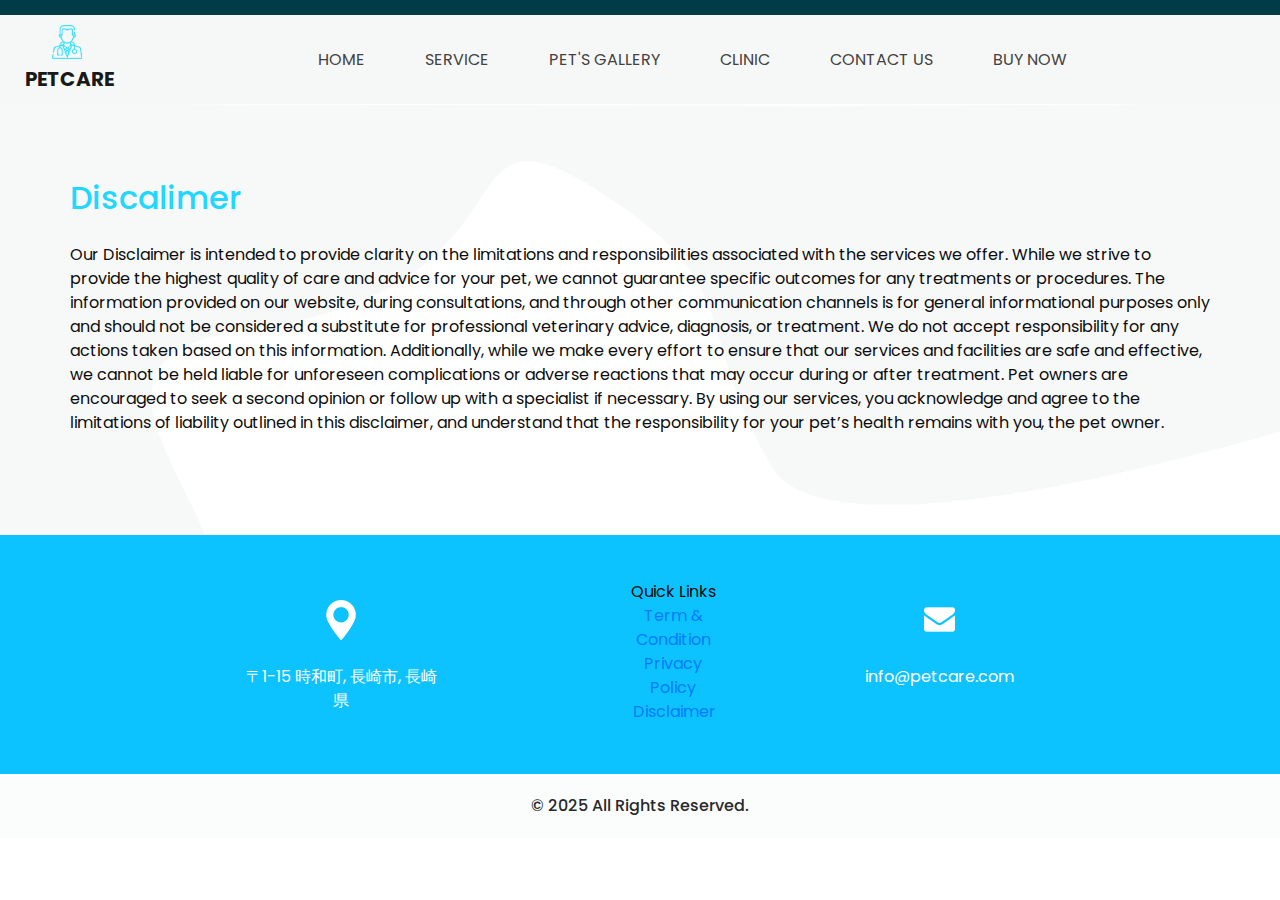
<file: disc.html>
<!DOCTYPE html>
<html>
<head>
  <meta charset="utf-8" />
  <meta http-equiv="X-UA-Compatible" content="IE=edge" />
  <meta name="viewport" content="width=device-width, initial-scale=1, shrink-to-fit=no" />
  <meta name="keywords" content="pet care, pet products, dog, cat" />
  <meta name="description" content="Discover the best tips, products, and services for pet care." />
  <meta name="author" content="Petology " />
  <title>PetCare</title>
  <link rel="stylesheet" type="text/css" href="css/owl.carousel.min.css" />
  <link rel="stylesheet" type="text/css" href="css/bootstrap.css" />
  <link href="https://fonts.googleapis.com/css?family=Dosis:400,500|Poppins:400,700&display=swap" rel="stylesheet">
  <link href="css/style.css" rel="stylesheet" />
  <link href="css/responsive.css" rel="stylesheet" />
</head>

<body class="sub_page">
  <div class="hero_area">
    <!-- header section strats -->
    <header class="header_section">
      <div class="container-fluid">
        <nav class="navbar navbar-expand-lg custom_nav-container ">
          <a class="navbar-brand" href="index.html">
            <img src="images/logo.png" alt="">
            <span>
              PetCare
            </span>
          </a>
          <button class="navbar-toggler" type="button" data-toggle="collapse" data-target="#navbarSupportedContent"
            aria-controls="navbarSupportedContent" aria-expanded="false" aria-label="Toggle navigation">
            <span class="navbar-toggler-icon"></span>
          </button>

          <div class="collapse navbar-collapse" id="navbarSupportedContent">
            <div class="d-flex mx-auto flex-column flex-lg-row align-items-center">
              <ul class="navbar-nav  ">
                <li class="nav-item active">
                  <a class="nav-link" href="index.html">Home <span class="sr-only">(current)</span></a>
                </li>
                <li class="nav-item">
                  <a class="nav-link" href="service.html">service </a>
                </li>
                <li class="nav-item">
                  <a class="nav-link" href="pet.html">Pet's gallery </a>
                </li>
                <li class="nav-item">
                  <a class="nav-link" href="clinic.html"> clinic</a>
                </li>
                <li class="nav-item">
                  <a class="nav-link" href="contact.html">Contact us</a>
                </li>
                <li class="nav-item">
                  <a class="nav-link" href="buy.html"> Buy now </a>
                </li>
              </ul>
              
            </div>
            <div class="quote_btn-container  d-flex justify-content-center">
            </div>
          </div>
        </nav>
      </div>
    </header>
    <!-- end header section -->
  </div>

  <!-- about section -->

  <section class="about_section layout_padding">
    <div class="container">
      <div class="row">
        
        <div class="col-md-12">
          <div class="detail-box">
            <h2 class="custom_heading">
            
              <span>
                Discalimer
              </span>
            </h2>
            <p>
              Our Disclaimer is intended to provide clarity on the limitations and responsibilities associated with the services we offer. While we strive to provide the highest quality of care and advice for your pet, we cannot guarantee specific outcomes for any treatments or procedures. The information provided on our website, during consultations, and through other communication channels is for general informational purposes only and should not be considered a substitute for professional veterinary advice, diagnosis, or treatment. We do not accept responsibility for any actions taken based on this information. Additionally, while we make every effort to ensure that our services and facilities are safe and effective, we cannot be held liable for unforeseen complications or adverse reactions that may occur during or after treatment. Pet owners are encouraged to seek a second opinion or follow up with a specialist if necessary. By using our services, you acknowledge and agree to the limitations of liability outlined in this disclaimer, and understand that the responsibility for your pet’s health remains with you, the pet owner.</p>
		
            <div>
              </div>
          </div>
        </div>
      </div>
	  
      </div>
    </div>
  </section>

  <!-- info section -->
  <section class="info_section layout_padding2">
    <div class="container">
      <div class="info_items">
        <a >
          <div class="item ">
            <div class="img-box box-1">
            </div>
            <div class="detail-box">
              <p>
               〒1-15 時和町, 長崎市, 	長崎県
              </p>
            </div>
          </div>
        </a>
        <a>
          <div class="item">Quick Links
            <div class="img-box">
			  <a href="term.html"> Term & Condition</a>
			  <a href="privacy.html"> Privacy Policy</a>
			  <a href="disc.html"> Disclaimer</a>
            </div>
            <div class="detail-box">
            </div>
          </div>
        </a>
        <a>
          <div class="item ">
            <div class="img-box box-3">
            </div>
            <div class="detail-box">
              <p>info@petcare.com
              </p>
            </div>
          </div>
        </a>
      </div>
    </div>
  </section>

  <section class="container-fluid footer_section">
    <p>      &copy; 2025 All Rights Reserved.     </p>
  </section>
  <script type="text/javascript" src="js/jquery-3.4.1.min.js"></script>
  <script type="text/javascript" src="js/bootstrap.js"></script>
</body>
</html>
</file>
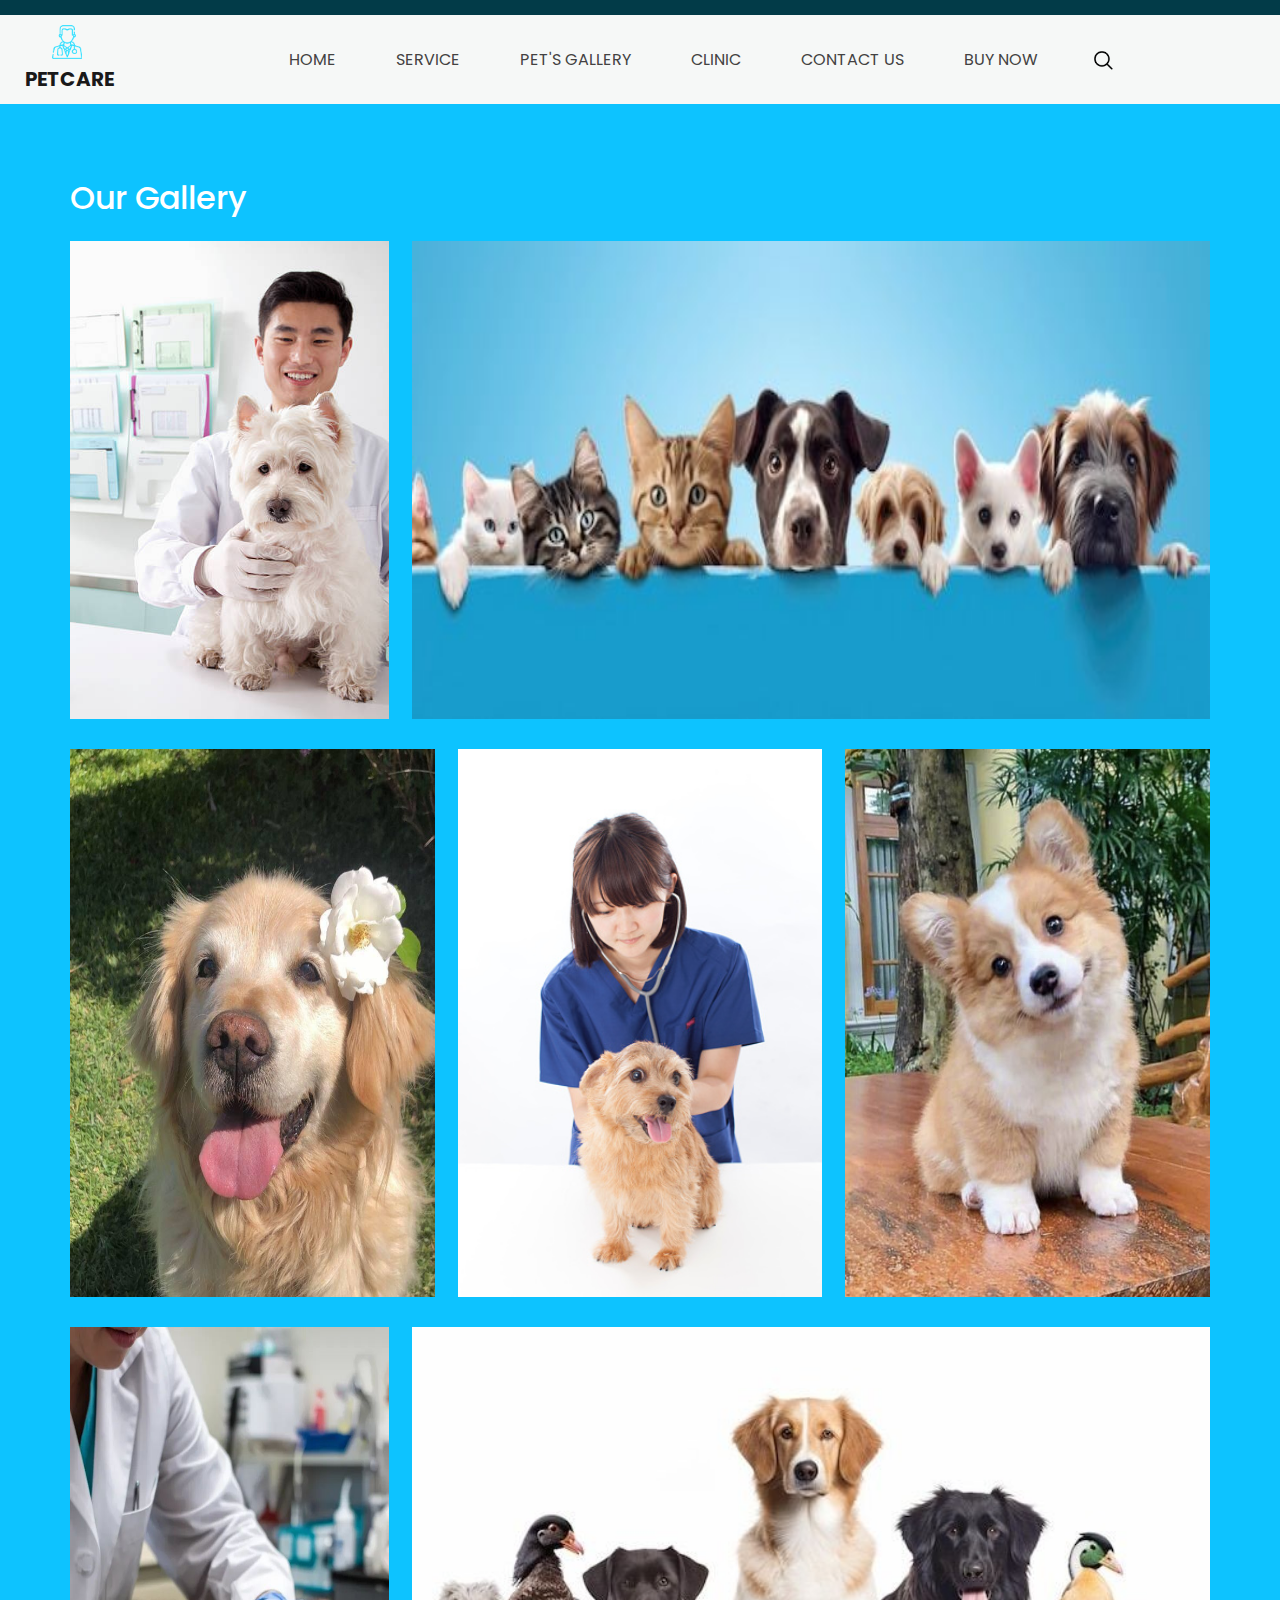
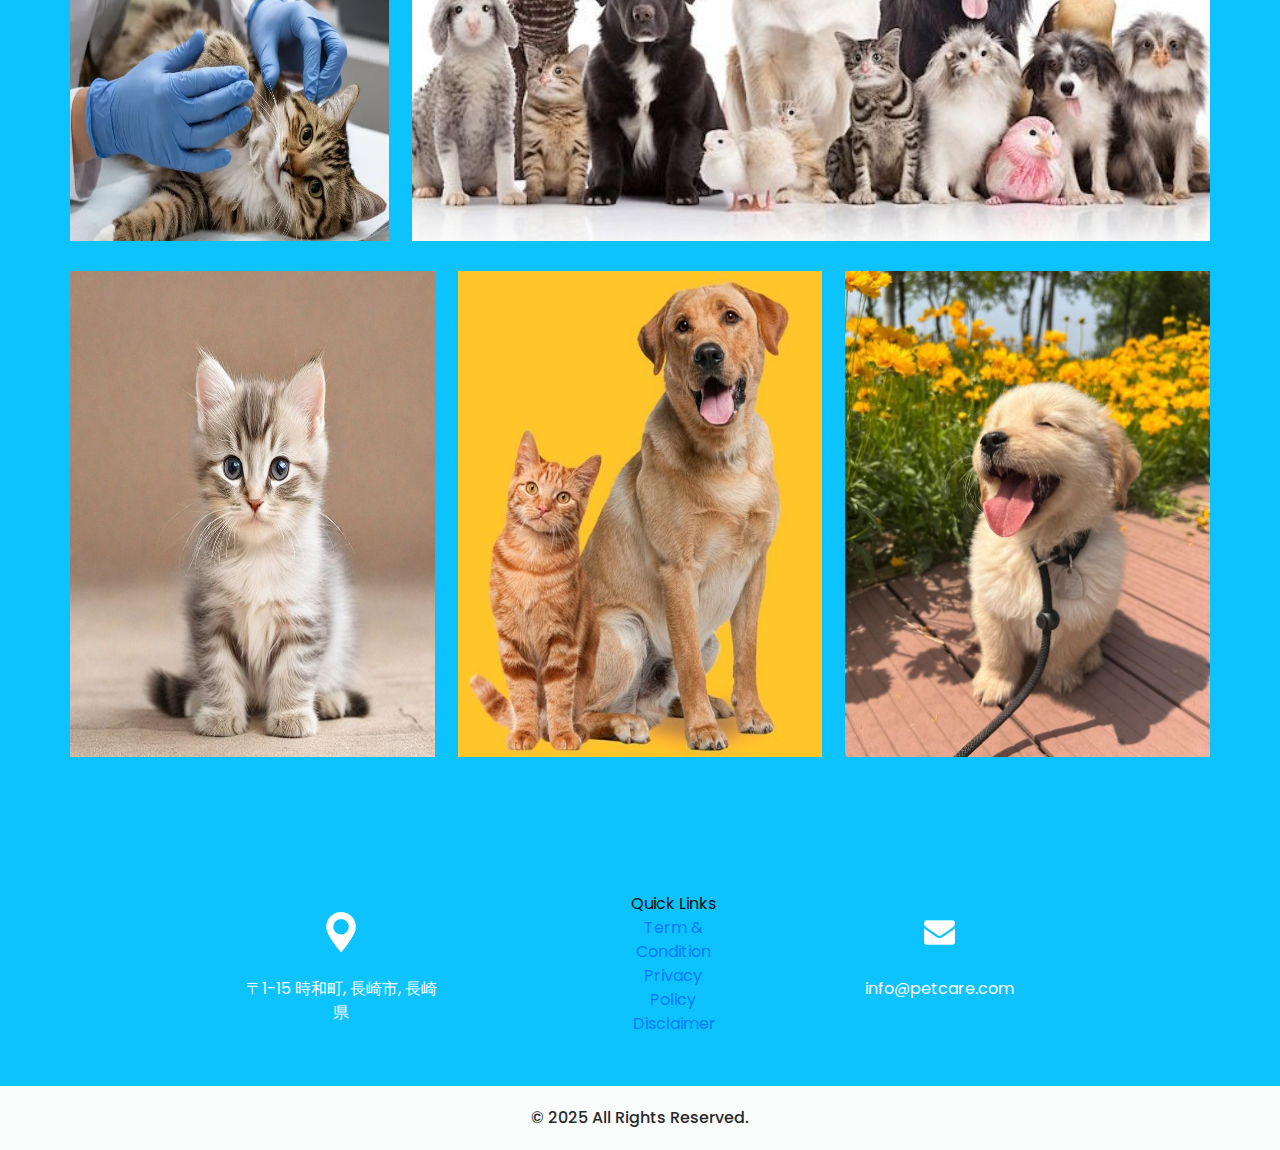
<file: pet.html>
<!DOCTYPE html>
<html>

<head>
  <!-- Basic -->
  <meta charset="utf-8" />
  <meta http-equiv="X-UA-Compatible" content="IE=edge" />
  <!-- Mobile Metas -->
  <meta name="viewport" content="width=device-width, initial-scale=1, shrink-to-fit=no" />
  <!-- Site Metas -->
  <meta name="keywords" content="" />
  <meta name="description" content="" />
  <meta name="author" content="" />

  <title>PPetCare</title>

  <!-- slider stylesheet -->
  <link rel="stylesheet" type="text/css"
    href="https://cdnjs.cloudflare.com/ajax/libs/OwlCarousel2/2.1.3/assets/owl.carousel.min.css" />

  <!-- bootstrap core css -->
  <link rel="stylesheet" type="text/css" href="css/bootstrap.css" />

  <!-- fonts style -->
  <link href="https://fonts.googleapis.com/css?family=Dosis:400,500|Poppins:400,700&display=swap" rel="stylesheet">
  <!-- Custom styles for this template -->
  <link href="css/style.css" rel="stylesheet" />
  <!-- responsive style -->
  <link href="css/responsive.css" rel="stylesheet" />
</head>

<body class="sub_page">
  <div class="hero_area">
    <!-- header section strats -->
    <header class="header_section">
      <div class="container-fluid">
        <nav class="navbar navbar-expand-lg custom_nav-container ">
          <a class="navbar-brand" href="index.html">
            <img src="images/logo.png" alt="">
            <span>
              PetCare
            </span>
          </a>
          <button class="navbar-toggler" type="button" data-toggle="collapse" data-target="#navbarSupportedContent"
            aria-controls="navbarSupportedContent" aria-expanded="false" aria-label="Toggle navigation">
            <span class="navbar-toggler-icon"></span>
          </button>

          <div class="collapse navbar-collapse" id="navbarSupportedContent">
            <div class="d-flex mx-auto flex-column flex-lg-row align-items-center">
              <ul class="navbar-nav  ">
                <li class="nav-item active">
                  <a class="nav-link" href="index.html">Home <span class="sr-only">(current)</span></a>
                </li>
                <li class="nav-item">
                  <a class="nav-link" href="service.html">service </a>
                </li>
                <li class="nav-item">
                  <a class="nav-link" href="pet.html">Pet's gallery </a>
                </li>
                <li class="nav-item">
                  <a class="nav-link" href="clinic.html"> clinic</a>
                </li>
                <li class="nav-item">
                  <a class="nav-link" href="contact.html">Contact us</a>
                </li>
                <li class="nav-item">
                  <a class="nav-link" href="buy.html"> Buy now </a>
                </li>
              </ul>
              <form class="form-inline my-2 my-lg-0 ml-0 ml-lg-4 mb-3 mb-lg-0">
                <button class="btn  my-2 my-sm-0 nav_search-btn" type="submit"></button>
              </form>
            </div>
            <div class="quote_btn-container  d-flex justify-content-center">
            </div>
          </div>
        </nav>
      </div>
    </header>
    <!-- end header section -->
  </div>

  <!-- gallery section -->
  <section class="gallery-section layout_padding">
    <div class="container">
      <h2>
        Our Gallery
      </h2>
    </div>
    <div class="container ">
      <div class="img_box box-1">
        <img src="images/doctor2.jpg" alt="">
      </div>
      <div class="img_box box-2">
        <img src="images/map.jpg" alt="">
      </div>
      <div class="img_box box-3">
        <img src="images/dog1.jpg" alt="">
      </div>
      <div class="img_box box-4">
        <img src="images/doctor1.jpg" alt="">
      </div>
      <div class="img_box box-5">
        <img src="images/dog2.jpg" alt="">
      </div>
    </div>
	</div>
	
    <div class="container ">
      <div class="img_box box-1">
        <img src="images/doctor3.jpg" alt="">
      </div>
      <div class="img_box box-2">
        <img src="images/pets1.jpg" alt="">
      </div>
      <div class="img_box box-3">
        <img src="images/cat1.jpg" alt="">
      </div>
      <div class="img_box box-4">
        <img src="images/cat3.jpg" alt="">
      </div>
      <div class="img_box box-5">
        <img src="images/dog4.jpg" alt="">
      </div>
    </div>
  </section>



  <!-- end gallery section -->

  <!-- info section -->
  <section class="info_section layout_padding2">
    <div class="container">
      <div class="info_items">
        <a >
          <div class="item ">
            <div class="img-box box-1">
            </div>
            <div class="detail-box">
              <p>
               〒1-15 時和町, 長崎市, 	長崎県
              </p>
            </div>
          </div>
        </a>
        <a>
          <div class="item">Quick Links
            <div class="img-box">
			  <a href="term.html"> Term & Condition</a>
			  <a href="privacy.html"> Privacy Policy</a>
			  <a href="disc.html"> Disclaimer</a>
            </div>
            <div class="detail-box">
            </div>
          </div>
        </a>
        <a>
          <div class="item ">
            <div class="img-box box-3">
            </div>
            <div class="detail-box">
              <p>info@petcare.com
              </p>
            </div>
          </div>
        </a>
      </div>
    </div>
  </section>

  <section class="container-fluid footer_section">
    <p>      &copy; 2025 All Rights Reserved.     </p>
  </section>
  <script type="text/javascript" src="js/jquery-3.4.1.min.js"></script>
  <script type="text/javascript" src="js/bootstrap.js"></script>
</body>
</html>
</file>
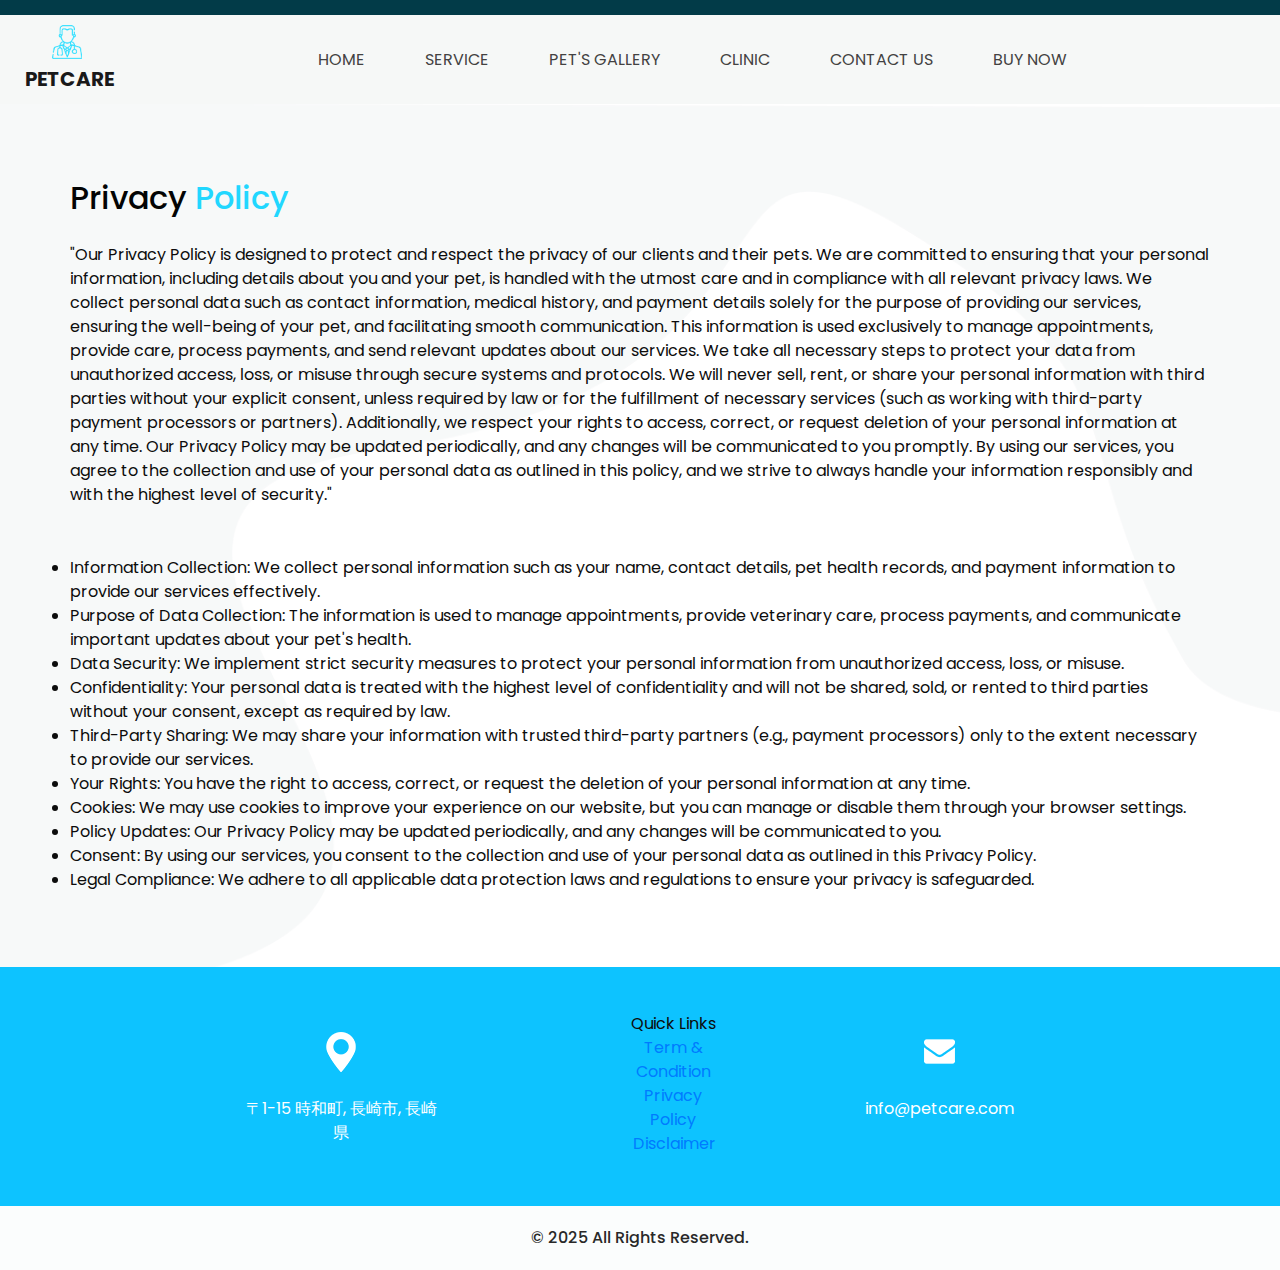
<file: privacy.html>
<!DOCTYPE html>
<html>
<head>
  <meta charset="utf-8" />
  <meta http-equiv="X-UA-Compatible" content="IE=edge" />
  <meta name="viewport" content="width=device-width, initial-scale=1, shrink-to-fit=no" />
  <meta name="keywords" content="pet care, pet products, dog, cat" />
  <meta name="description" content="Discover the best tips, products, and services for pet care." />
  <meta name="author" content="Petology " />
  <title>PetCare</title>
  <link rel="stylesheet" type="text/css" href="css/owl.carousel.min.css" />
  <link rel="stylesheet" type="text/css" href="css/bootstrap.css" />
  <link href="https://fonts.googleapis.com/css?family=Dosis:400,500|Poppins:400,700&display=swap" rel="stylesheet">
  <link href="css/style.css" rel="stylesheet" />
  <link href="css/responsive.css" rel="stylesheet" />
</head>

<body class="sub_page">
  <div class="hero_area">
    <!-- header section strats -->
    <header class="header_section">
      <div class="container-fluid">
        <nav class="navbar navbar-expand-lg custom_nav-container ">
          <a class="navbar-brand" href="index.html">
            <img src="images/logo.png" alt="">
            <span>
              PetCare
            </span>
          </a>
          <button class="navbar-toggler" type="button" data-toggle="collapse" data-target="#navbarSupportedContent"
            aria-controls="navbarSupportedContent" aria-expanded="false" aria-label="Toggle navigation">
            <span class="navbar-toggler-icon"></span>
          </button>

          <div class="collapse navbar-collapse" id="navbarSupportedContent">
            <div class="d-flex mx-auto flex-column flex-lg-row align-items-center">
              <ul class="navbar-nav  ">
                <li class="nav-item active">
                  <a class="nav-link" href="index.html">Home <span class="sr-only">(current)</span></a>
                </li>
                <li class="nav-item">
                  <a class="nav-link" href="service.html">service </a>
                </li>
                <li class="nav-item">
                  <a class="nav-link" href="pet.html">Pet's gallery </a>
                </li>
                <li class="nav-item">
                  <a class="nav-link" href="clinic.html"> clinic</a>
                </li>
                <li class="nav-item">
                  <a class="nav-link" href="contact.html">Contact us</a>
                </li>
                <li class="nav-item">
                  <a class="nav-link" href="buy.html"> Buy now </a>
                </li>
              </ul>
            
            </div>
            <div class="quote_btn-container  d-flex justify-content-center">
            </div>
          </div>
        </nav>
      </div>
    </header>
    <!-- end header section -->
  </div>

  <!-- about section -->

  <section class="about_section layout_padding">
    <div class="container">
      <div class="row">
        
        <div class="col-md-12">
          <div class="detail-box">
            <h2 class="custom_heading">
             Privacy
              <span>
              Policy
              </span>
            </h2>
            <p>
              "Our Privacy Policy is designed to protect and respect the privacy of our clients and their pets. We are committed to ensuring that your personal information, including details about you and your pet, is handled with the utmost care and in compliance with all relevant privacy laws. We collect personal data such as contact information, medical history, and payment details solely for the purpose of providing our services, ensuring the well-being of your pet, and facilitating smooth communication. This information is used exclusively to manage appointments, provide care, process payments, and send relevant updates about our services. We take all necessary steps to protect your data from unauthorized access, loss, or misuse through secure systems and protocols. We will never sell, rent, or share your personal information with third parties without your explicit consent, unless required by law or for the fulfillment of necessary services (such as working with third-party payment processors or partners). Additionally, we respect your rights to access, correct, or request deletion of your personal information at any time. Our Privacy Policy may be updated periodically, and any changes will be communicated to you promptly. By using our services, you agree to the collection and use of your personal data as outlined in this policy, and we strive to always handle your information responsibly and with the highest level of security."
            </p>
			<br>
			<li>Information Collection: We collect personal information such as your name, contact details, pet health records, and payment information to provide our services effectively.</li>
			<li>Purpose of Data Collection: The information is used to manage appointments, provide veterinary care, process payments, and communicate important updates about your pet's health.</li>
			<li>Data Security: We implement strict security measures to protect your personal information from unauthorized access, loss, or misuse.</li>
			<li>Confidentiality: Your personal data is treated with the highest level of confidentiality and will not be shared, sold, or rented to third parties without your consent, except as required by law.</li>
			<li>Third-Party Sharing: We may share your information with trusted third-party partners (e.g., payment processors) only to the extent necessary to provide our services.</li>
			<li>Your Rights: You have the right to access, correct, or request the deletion of your personal information at any time.</li>
			<li>Cookies: We may use cookies to improve your experience on our website, but you can manage or disable them through your browser settings.</li>
			<li>Policy Updates: Our Privacy Policy may be updated periodically, and any changes will be communicated to you.</li>
			<li>Consent: By using our services, you consent to the collection and use of your personal data as outlined in this Privacy Policy.</li>
			<li>Legal Compliance: We adhere to all applicable data protection laws and regulations to ensure your privacy is safeguarded.</li>
            <div>
              </div>
          </div>
        </div>
      </div>
	  
      </div>
    </div>
  </section>

  <!-- info section -->
 <section class="info_section layout_padding2">
    <div class="container">
      <div class="info_items">
        <a >
          <div class="item ">
            <div class="img-box box-1">
            </div>
            <div class="detail-box">
              <p>
               〒1-15 時和町, 長崎市, 	長崎県
              </p>
            </div>
          </div>
        </a>
        <a>
          <div class="item">Quick Links
            <div class="img-box">
			  <a href="term.html"> Term & Condition</a>
			  <a href="privacy.html"> Privacy Policy</a>
			  <a href="disc.html"> Disclaimer</a>
            </div>
            <div class="detail-box">
            </div>
          </div>
        </a>
        <a>
          <div class="item ">
            <div class="img-box box-3">
            </div>
            <div class="detail-box">
              <p>info@petcare.com
              </p>
            </div>
          </div>
        </a>
      </div>
    </div>
  </section>

  <section class="container-fluid footer_section">
    <p>      &copy; 2025 All Rights Reserved.     </p>
  </section>
  <script type="text/javascript" src="js/jquery-3.4.1.min.js"></script>
  <script type="text/javascript" src="js/bootstrap.js"></script>
</body>
</html>
</file>
<file: css/style.css>
body {
  font-family: "Poppins", sans-serif;
  color: #0c0c0c;
  background-color: #ffffff;
}

.layout_padding {
  padding: 75px 0;
}

.layout_padding2 {
  padding: 45px 0;
}

.layout_padding2-top {
  padding-top: 45px;
}

.layout_padding2-bottom {
  padding-bottom: 45px;
}

.layout_padding-top {
  padding-top: 75px;
}

.layout_padding-bottom {
  padding-bottom: 75px;
}

.custom_heading {
  color: #030404;
}

.custom_heading span {
  color: #21d7ff;
}

/*header section*/
.hero_area {
  height: 98vh;
  position: relative;
}

.hero_area::before {
  content: "";
  position: absolute;
  width: 100%;
  height: 15px;
  background-color: #023b48;
}

.sub_page .hero_area {
  height: auto;
}

.hero_area.sub_pages {
  height: auto;
}

.header_section {
  background-color: #f6f8f7;
  padding-top: 15px;
}

.header_section .container-fluid {
  padding-right: 25px;
  padding-left: 25px;
}

.header_section .nav_container {
  margin: 0 auto;
}

.header_section .quote_btn-container a {
  color: #434242;
  text-transform: uppercase;
}

.custom_nav-container.navbar-expand-lg .navbar-nav .nav-link {
  padding: 10px 30px;
  color: #434242;
  text-align: center;
  text-transform: uppercase;
}

a,
a:hover,
a:focus {
  text-decoration: none;
}

a:hover,
a:focus {
  color: initial;
}

.btn,
.btn:focus {
  outline: none !important;
  -webkit-box-shadow: none;
          box-shadow: none;
}

.navbar-brand,
.navbar-brand:hover {
  text-transform: uppercase;
  font-weight: bold;
  font-size: 24px;
  color: #fafcfd;
}

.custom_nav-container .nav_search-btn {
  background-image: url(../images/search-icon.png);
  background-size: 22px;
  background-repeat: no-repeat;
  background-position-y: 7px;
  width: 35px;
  height: 35px;
  padding: 0;
  border: none;
}

.navbar-brand {
  display: -webkit-box;
  display: -ms-flexbox;
  display: flex;
  -webkit-box-align: center;
      -ms-flex-align: center;
          align-items: center;
  -webkit-box-orient: vertical;
  -webkit-box-direction: normal;
      -ms-flex-direction: column;
          flex-direction: column;
}

.navbar-brand img {
  width: 30px;
  margin-right: 5px;
}

.navbar-brand span {
  font-size: 20px;
  font-weight: 700;
  color: #191919;
  margin-top: 5px;
}

.custom_nav-container {
  z-index: 99999;
  padding: 5px 0;
}

.custom_nav-container .navbar-toggler {
  outline: none;
}

.custom_nav-container .navbar-toggler .navbar-toggler-icon {
  background-image: url(../images/menu.png);
  background-size: 55px;
}

/*end header section*/
/* slider section */
.slider_section {
  background-image: url(../images/hero.jpg);
  padding: 6% 0;
  background-size: cover;
  background-repeat: no-repeat;
}

.slider_section .row {
  -webkit-box-align: center;
      -ms-flex-align: center;
          align-items: center;
}

.slider_detail-box h1 {
  color: #ffffff;
  font-size: 52px;
}

.slider_detail-box h1 span {
  display: inline-block;
  color: #434242;
  font-weight: bold;
}

.slider_detail-box p {
  color: #f6f8f7;
  margin-top: 45px;
  margin-bottom: 40px;
}

.slider_detail-box .btn-box .btn-1 {
  display: inline-block;
  padding: 10px 45px;
  background-color: #023b48;
  border: 1px solid #023b48;
  color: #ffffff;
  margin-right: 10px;
}

.slider_detail-box .btn-box .btn-1:hover {
  background-color: transparent;
  color: #023b48;
}

.slider_detail-box .btn-box .btn-2 {
  display: inline-block;
  padding: 10px 45px;
  background-color: #ffffff;
  border: 1px solid #ffffff;
  color: #023b48;
}

.slider_detail-box .btn-box .btn-2:hover {
  background-color: transparent;
  color: #ffffff;
}

.slider_img-box {
  margin-right: 5%;
}

.slider_img-box img {
  width: 100%;
}

.carousel-indicators {
  bottom: -15%;
}

.carousel-indicators li {
  width: 20px;
  height: 20px;
  border-radius: 100%;
  opacity: 1;
}

.carousel-indicators .active {
  background-color: #010106;
}

.about_section {
  background-image: url(../images/about-bg.png);
  background-size: cover;
}

.about_section .row {
  -webkit-box-align: baseline;
      -ms-flex-align: baseline;
          align-items: baseline;
}

.about_section .img-box img {
  width: 100%;
}

.about_section .detail-box p {
  margin: 25px 0;
}

.about_section .detail-box a {
  display: inline-block;
  padding: 10px 20px;
  background-color: #023b48;
  border: 1px solid #023b48;
  color: #ffffff;
}

.about_section .detail-box a:hover {
  background-color: transparent;
  color: #023b48;
}

.service_section .row .col-md-4 {
  display: -webkit-box;
  display: -ms-flexbox;
  display: flex;
  -webkit-box-orient: vertical;
  -webkit-box-direction: normal;
      -ms-flex-direction: column;
          flex-direction: column;
  -webkit-box-align: center;
      -ms-flex-align: center;
          align-items: center;
  text-align: center;
}

.service_section .img_box {
  width: 110px;
  height: 110px;
  border-radius: 100%;
  background-color: #18d3ff;
  display: -webkit-box;
  display: -ms-flexbox;
  display: flex;
  -webkit-box-pack: center;
      -ms-flex-pack: center;
          justify-content: center;
  -webkit-box-align: center;
      -ms-flex-align: center;
          align-items: center;
}

.service_section .img_box img {
  width: 45px;
}

.service_section .detail_box {
  margin-top: 25px;
}

.service_section .detail_box h6 {
  font-weight: bold;
}

.service_section a {
  display: inline-block;
  padding: 12px 25px;
  background-color: #023b48;
  border: 1px solid #023b48;
  color: #ffffff;
}

.service_section a:hover {
  background-color: transparent;
  color: #023b48;
}

.gallery-section {
  background-color: #0dc3ff;
}

.gallery-section .container {
  display: -webkit-box;
  display: -ms-flexbox;
  display: flex;
  -ms-flex-wrap: wrap;
      flex-wrap: wrap;
  -webkit-box-pack: justify;
      -ms-flex-pack: justify;
          justify-content: space-between;
  -webkit-box-align: stretch;
      -ms-flex-align: stretch;
          align-items: stretch;
}

.gallery-section .container h2 {
  color: #ffffff;
}

.gallery-section .img_box {
  margin: 15px 0;
}

.gallery-section .img_box img {
  width: 100%;
  height: 100%;
}

.gallery-section .img_box.box-1 {
  width: 28%;
}

.gallery-section .img_box.box-2 {
  width: 70%;
}

.gallery-section .img_box.box-3 {
  width: 32%;
}

.gallery-section .img_box.box-4 {
  width: 32%;
}

.gallery-section .img_box.box-5 {
  width: 32%;
}

.buy_section {
  text-align: center;
}

.buy_section p {
  margin: 25px 0;
}

.buy_section a {
  display: inline-block;
  padding: 12px 65px;
  background-color: #023b48;
  border: 1px solid #023b48;
  color: #ffffff;
}

.buy_section a:hover {
  background-color: transparent;
  color: #023b48;
}

.client_section .pl-100 {
  padding-left: 100px;
}

.client_section .client_container {
  width: 90%;
  display: -webkit-box;
  display: -ms-flexbox;
  display: flex;
  margin: 0 auto;
  border: 1px solid #606060;
  -webkit-box-align: center;
      -ms-flex-align: center;
          align-items: center;
  padding: 30px 0;
}

.client_section .client_container .img_box {
  width: 200px;
  margin-left: -100px;
}

.client_section .client_container .img_box img {
  min-width: 100%;
}

.client_section .client_container .detail_box {
  padding: 0 35px;
}

.client_section .carousel-indicators li {
  background-color: #0dc3ff;
}

.client_section .carousel-indicators .active {
  background-color: #8c8a8a;
}

.map_section {
  position: relative;
}

.map_section #map {
  position: absolute;
}

.map_section .form_container {
  position: relative;
  width: 50%;
  z-index: 9;
}

.map_section .form_container form {
  background-color: rgba(255, 255, 255, 0.98);
  padding: 45px;
  margin: 75px 0;
}

.map_section .form_container input {
  border: none;
  outline: none;
  background-color: transparent;
  border-bottom: 1px solid #111111;
  padding-top: 35px;
  width: 100%;
}

.map_section .form_container input.message-box {
  padding-top: 55px;
}

.map_section .form_container button {
  display: inline-block;
  padding: 12px 20px;
  background-color: #023b48;
  border: 1px solid #023b48;
  color: #ffffff;
  border-radius: 30px;
  width: 100%;
  margin-top: 35px;
}

.map_section .form_container button:hover {
  background-color: transparent;
  color: #023b48;
}

.info_section {
  background-color: #0dc3ff;
}

.info_items {
  width: 70%;
  margin: 0 auto;
  display: -webkit-box;
  display: -ms-flexbox;
  display: flex;
  -webkit-box-pack: justify;
      -ms-flex-pack: justify;
          justify-content: space-between;
}

.info_items .item {
  width: 200px;
  display: -webkit-box;
  display: -ms-flexbox;
  display: flex;
  -webkit-box-orient: vertical;
  -webkit-box-direction: normal;
      -ms-flex-direction: column;
          flex-direction: column;
  -webkit-box-align: center;
      -ms-flex-align: center;
          align-items: center;
  text-align: center;
}

.info_items .item .img-box {
  width: 80px;
  height: 80px;
  border-radius: 100%;
  background-repeat: no-repeat;
  background-position: center;
}

.info_items .item .detail-box {
  margin-top: 5px;
  color: #fff;
}

.info_items {
  position: relative;
}

.info_items a {
  position: relative;
}

.info_items .item .img-box.box-1 {
  background-image: url(../images/location-white.png);
}

.info_items .item .img-box.box-2 {
  background-image: url(../images/telephone-white.png);
}

.info_items .item .img-box.box-3 {
  background-image: url(../images/envelope-white.png);
}

/* footer section*/
.footer_section {
  background-color: #fbfdfd;
  padding: 20px;
  font-weight: 500;
}

.footer_section p {
  color: #292929;
  margin: 0;
  text-align: center;
}

.footer_section a {
  color: #292929;
}

/* end footer section*/
/*# sourceMappingURL=style.css.map */
</file>
<file: css/responsive.css>
@media (max-width: 1120px) {
  .hero_area {
    height: auto;
  }

  .slider_section {
    padding: 50px 0;
  }

  .quote_btn-container {
    display: none;
  }

  .quote_btn-container a {
    display: none;
  }
}

@media (max-width: 992px) {
  .custom_nav-container .nav_search-btn {
    background-position: center;
  }

  .map_section .form_container form {
    width: 450px;
  }
}

@media (max-width: 768px) {
  .slider_detail-box {
    text-align: center;
  }
  .info_section .col-md-3 {
    text-align: center;
  }

  .info_section .col-md-3:not(:nth-last-child(1)) {
    margin-bottom: 35px;
  }

  .tasty_section h2 {
    font-size: 80px;
  }

  .contact_section {
    background-size: cover;
  }

  .info_items {
    flex-direction: column;
    align-items: center;
  }

  .info_items .item {
    margin: 20px 0;
  }

  .info_items::before {
    display: none;
  }

  .slider_img-box {
    margin: 25px 0 45px 0;
  }

  .carousel-indicators {
    bottom: -5%;
  }

  .col-md-6.offset-md-2 {
    margin: 40px 0;
    text-align: center;
  }
}

@media (max-width: 576px) {
  .client_section .client_container {
    flex-direction: column;
    align-items: center;
  }

  .client_section .pl-100 {
    padding-left: 0;
  }

  .client_section .client_container .img_box {
    margin: -150px auto 25px auto;
  }

  .client_section .client_container {
    margin-top: 100px;
  }

  .gallery-section .container {
    flex-direction: column;
  }

  .gallery-section .img_box {
    width: 100% !important;
  }

  .map_section .form_container {
    width: 100%;
  }

  .map_section .form_container form {
    width: 100%;
  }

  .map_section #map {
    position: relative;
    height: 450px !important;
  }
}

@media (max-width: 480px) {
  .slider_detail-box h1 {
    font-size: 40px;
  }
}

@media (max-width: 420px) {
}

@media (max-width: 360px) {
  .btn-box {
    display: flex;
    flex-direction: column;
    align-items: center;
  }
  .slider_detail-box .btn-box .btn-1 {
    margin-bottom: 10px;
    margin-right: 0;
  }
}

@media (min-width: 1200px) {
  .container {
    max-width: 1170px;
  }
}
</file>
